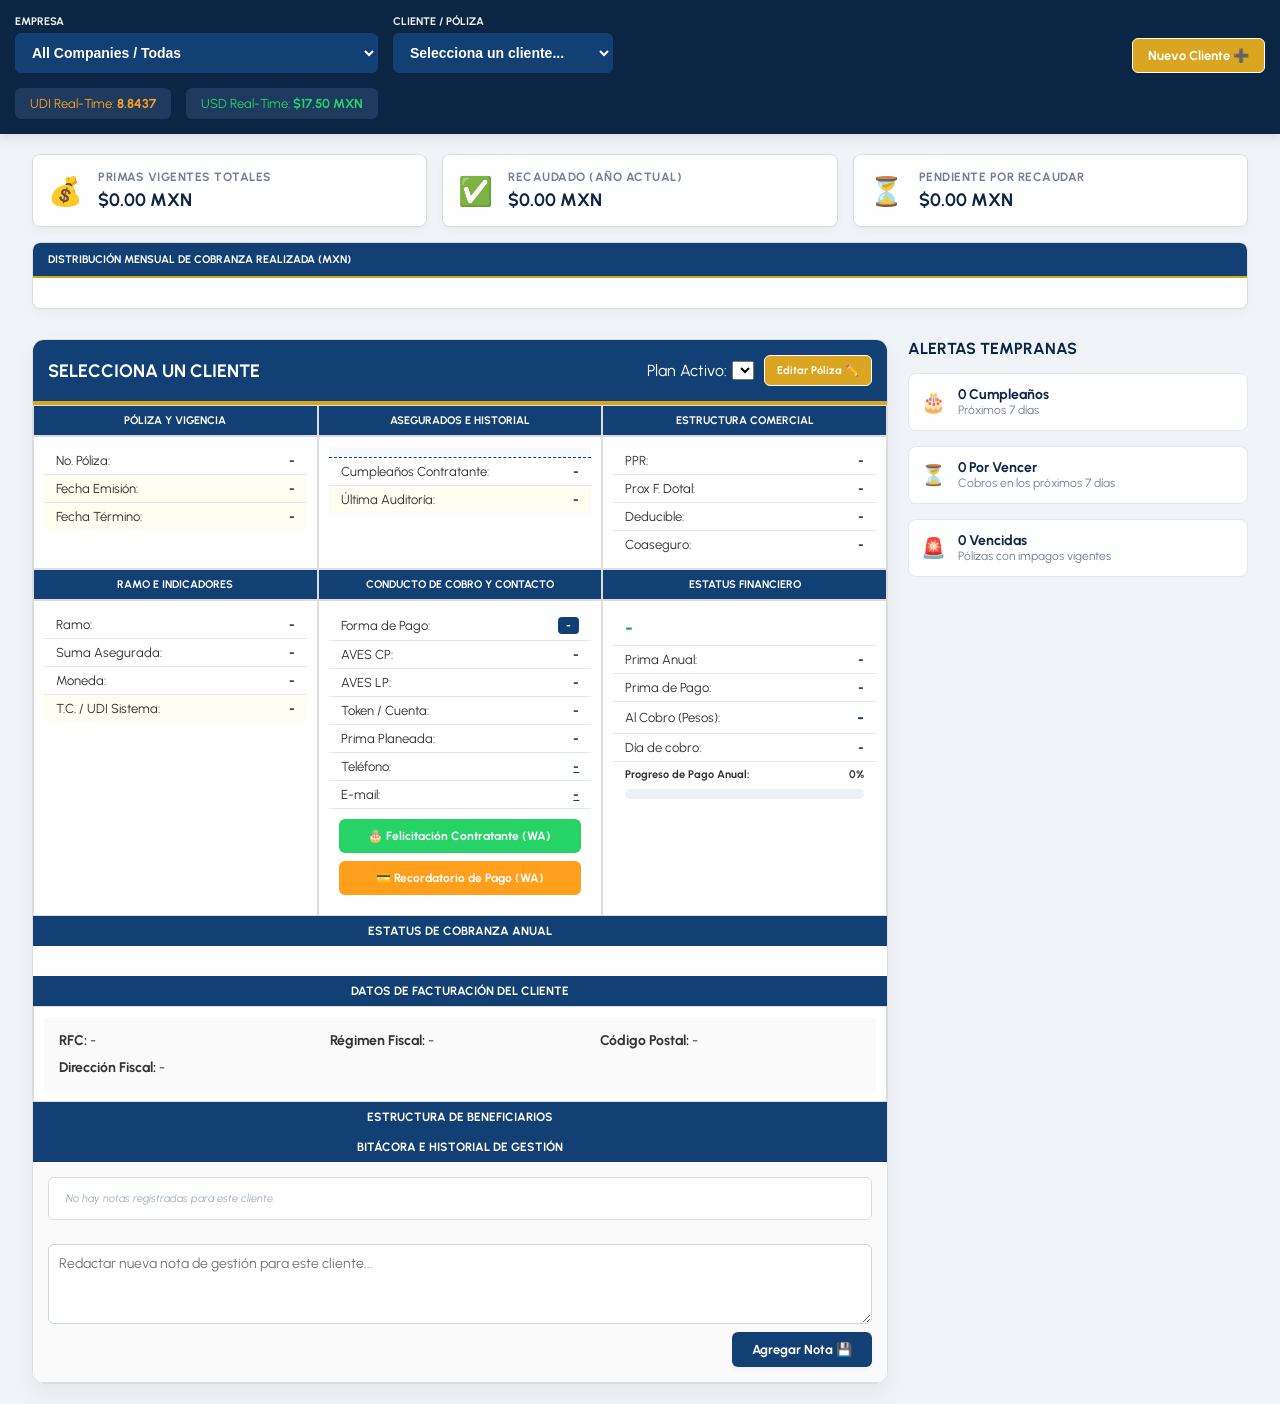
<file: dash-test/index.html>
<!DOCTYPE html>
<html lang="es">
<head>
    <meta charset="UTF-8">
    <meta name="viewport" content="width=device-width, initial-scale=1.0">
    <title>Control de Pólizas Maestras | Conny CRM</title>
    
    <link rel="shortcut icon" href="#">
    <link rel="stylesheet" href="https://fonts.googleapis.com/css2?family=Urbanist:wght@400;700&display=swap">
    <link rel="stylesheet" href="style.css?v=1.5">
</head>
<body>

    <!-- PANTALLA DE CARGA INICIAL (Fase 2) -->
    <div id="loading-overlay">
        <div class="spinner-container">
            <div class="spinner"></div>
            <p>Cargando Conny CRM...</p>
        </div>
    </div>

    <!-- BARRA DE FILTROS SUPERIOR -->
    <div class="filter-bar">
        <div class="filter-group">
            <label>Empresa</label>
            <select id="filtro-empresa" onchange="filtrarClientesPorEmpresa()">
                <option value="ALL">All Companies / Todas</option>
            </select>
        </div>
        <div class="filter-group">
            <label>Cliente / Póliza</label>
            <select id="filtro-cliente" onchange="cargarDatosCliente()">
                <option value="">Selecciona un cliente...</option>
            </select>
        </div>
        <div class="filter-group" style="justify-content: flex-end; align-items: flex-end;">
            <button onclick="abrirModalCliente(true)" class="btn-wa" style="background-color: var(--gold); border: 1px solid var(--white); padding: 9px 15px; font-size: 13px; font-weight: bold; width: auto; margin: 0; cursor: pointer;">Nuevo Cliente ➕</button>
        </div>
        <div class="badges-container">
            <div class="udi-live-badge">
                <span>UDI Real-Time:</span>
                <strong id="udi-val-live">Cargando...</strong>
            </div>
            <div class="usd-live-badge">
                <span>USD Real-Time:</span>
                <strong id="usd-val-live">Cargando...</strong>
            </div>
        </div>
    </div>

    <div class="dashboard-container">
        
        <!-- PANEL DE MÉTRICAS GLOBALES (Fase 2) -->
        <div class="metrics-panel-container" style="grid-column: 1 / -1;">
            <div class="metrics-grid">
                <div class="metric-card-global">
                    <span class="metric-icon">💰</span>
                    <div class="metric-info">
                        <h4>Primas Vigentes Totales</h4>
                        <p id="total-primas-vigentes">$0.00 MXN</p>
                    </div>
                </div>
                <div class="metric-card-global">
                    <span class="metric-icon">✅</span>
                    <div class="metric-info">
                        <h4>Recaudado (Año Actual)</h4>
                        <p id="total-recaudado">$0.00 MXN</p>
                    </div>
                </div>
                <div class="metric-card-global">
                    <span class="metric-icon">⏳</span>
                    <div class="metric-info">
                        <h4>Pendiente por Recaudar</h4>
                        <p id="total-pendiente">$0.00 MXN</p>
                    </div>
                </div>
            </div>
            
            <div class="monthly-income-card">
                <div class="card-header-block" style="padding: 10px 15px; border-bottom: 2px solid var(--gold); border-radius: 6px 6px 0 0;">
                    <h3 style="margin: 0; font-size: 11px; text-transform: uppercase;">Distribución Mensual de Cobranza Realizada (MXN)</h3>
                </div>
                <div class="monthly-grid" id="monthly-income-grid">
                    <!-- Se llena dinámicamente en JS -->
                </div>
            </div>
        </div>
        
        <!-- SIDEBAR DE ALERTAS TEMPRANAS -->
        <div class="alerts-sidebar">
            <h3>Alertas Tempranas</h3>
            
            <div class="alert-card alert-birthday" onclick="conmutarAcordeon('list-cumple-alert')">
                <div class="alert-card-header">
                    <span class="icon">🎂</span>
                    <div>
                        <h4 id="count-cumple">0 Cumpleaños</h4>
                        <p>Próximos 7 días</p>
                    </div>
                </div>
                <div class="alert-names-list" id="list-cumple-alert" onclick="event.stopPropagation()"></div>
            </div>
            
            <div class="alert-card alert-upcoming-payment" onclick="conmutarAcordeon('list-proximos-alert')">
                <div class="alert-card-header">
                    <span class="icon">⏳</span>
                    <div>
                        <h4 id="count-proximos">0 Por Vencer</h4>
                        <p>Cobros en los próximos 7 días</p>
                    </div>
                </div>
                <div class="alert-names-list" id="list-proximos-alert" onclick="event.stopPropagation()"></div>
            </div>

            <div class="alert-card alert-payment" onclick="conmutarAcordeon('list-vencidas-alert')">
                <div class="alert-card-header">
                    <span class="icon">🚨</span>
                    <div>
                        <h4 id="count-vencidas">0 Vencidas</h4>
                        <p>Pólizas con impagos vigentes</p>
                    </div>
                </div>
                <div class="alert-names-list" id="list-vencidas-alert" onclick="event.stopPropagation()"></div>
            </div>
        </div>

        <!-- TARJETA MAESTRA DEL CLIENTE -->
        <div class="main-card">
            <div class="card-header-block">
                <h2 id="lbl-contratante">SELECCIONA UN CLIENTE</h2>
                <div class="plan-selector-box" style="display: flex; align-items: center; gap: 10px; flex-wrap: wrap;">
                    <div style="display: flex; align-items: center; gap: 5px;">
                        <label>Plan Activo:</label>
                        <select id="plan-select" onchange="actualizarPlanEspecifico()"></select>
                    </div>
                    <button id="btn-editar-cliente" onclick="abrirModalCliente(false)" class="btn-wa btn-wa-pago" style="padding: 8px 12px; font-size: 11px; width: auto; background-color: var(--gold); margin: 0; border: 1px solid var(--white); cursor: pointer;">Editar Póliza ✏️</button>
                </div>
            </div>

            <!-- BLOQUE SUPERIOR DE INFORMACIÓN -->
            <div class="table-grid grid-3">
                <div class="grid-column-group">
                    <div class="cell bg-navy font-white">Póliza y Vigencia</div>
                    <div class="cell no-padding">
                        <div class="sub-cell"><span>No. Póliza:</span> <strong id="txt-poliza">-</strong></div>
                        <div class="sub-cell bg-gold-light"><span>Fecha Emisión:</span> <strong id="txt-emision">-</strong></div>
                        <div class="sub-cell bg-gold-light"><span>Fecha Término:</span> <strong id="txt-vencimiento">-</strong></div>
                    </div>
                </div>

                <div class="grid-column-group">
                    <div class="cell bg-navy font-white">Asegurados e Historial</div>
                    <div class="cell no-padding">
                        <div id="wrapper-asegurados" class="list-container-cell"></div>
                        <div class="sub-cell border-top-dash"><span>Cumpleaños Contratante:</span> <strong id="txt-nacimiento">-</strong></div>
                        <!-- NUEVO CAMPO: Ultima Auditoría de este Producto -->
                        <div class="sub-cell bg-gold-light"><span>Última Auditoría:</span> <strong id="txt-auditoria">-</strong></div>
                    </div>
                </div>

                <div class="grid-column-group">
                    <div class="cell bg-navy font-white">Estructura Comercial</div>
                    <div class="cell no-padding">
                        <div class="sub-cell"><span>PPR:</span> <strong id="txt-ppr">-</strong></div>
                        <div class="sub-cell"><span>Prox F. Dotal:</span> <strong id="txt-dotal">-</strong></div>
                        <div class="sub-cell"><span>Deducible:</span> <strong id="txt-deducible">-</strong></div>
                        <div class="sub-cell"><span>Coaseguro:</span> <strong id="txt-coaseguro">-</strong></div>
                    </div>
                </div>
            </div>

            <!-- BLOQUE INTERMEDIO -->
            <div class="table-grid grid-3 separator-gold">
                <div class="grid-column-group">
                    <div class="cell bg-navy font-white">Ramo e Indicadores</div>
                    <div class="cell no-padding">
                        <div class="sub-cell"><span>Ramo:</span> <strong id="txt-ramo">-</strong></div>
                        <div class="sub-cell"><span>Suma Asegurada:</span> <strong id="txt-suma">-</strong></div>
                        <div class="sub-cell"><span>Moneda:</span> <strong id="txt-moneda">-</strong></div>
                        <div class="sub-cell bg-gold-light"><span>T.C. / UDI Sistema:</span> <strong id="txt-tc">-</strong></div>
                    </div>
                </div>
                
                <div class="grid-column-group">
                    <div class="cell bg-navy font-white">Conducto de Cobro y Contacto</div>
                    <div class="cell no-padding">
                        <div class="sub-cell"><span>Forma de Pago:</span> <strong id="txt-forma-pago" class="tag-pago">-</strong></div>
                        <div class="sub-cell"><span>AVES CP:</span> <strong id="txt-aves-cp">-</strong></div>
                        <div class="sub-cell"><span>AVES LP:</span> <strong id="txt-aves-lp">-</strong></div>
                        <div class="sub-cell"><span>Token / Cuenta:</span> <strong id="txt-num-cuenta">-</strong></div>
                        <div class="sub-cell"><span>Prima Planeada:</span> <strong id="txt-prima-planeada">-</strong></div>
                        <div class="sub-cell"><span>Teléfono:</span> <a href="" id="link-tel" class="action-link"><strong>-</strong></a></div>
                        <div class="sub-cell"><span>E-mail:</span> <a href="" id="link-email" class="action-link"><strong>-</strong></a></div>
                        
                        <div class="wa-actions-container">
                            <button onclick="enviarMensajeWA('cumple')" class="btn-wa btn-wa-cumple">🎂 Felicitación Contratante (WA)</button>
                            <button onclick="enviarMensajeWA('pago')" class="btn-wa btn-wa-pago">💳 Recordatorio de Pago (WA)</button>
                        </div>
                    </div>
                </div>

                <div class="grid-column-group">
                    <div class="cell bg-navy font-white">Estatus Financiero</div>
                    <div class="cell no-padding">
                        <div class="sub-cell text-center font-bold font-green" id="txt-estatus">-</div>
                        <div class="sub-cell"><span>Prima Anual:</span> <strong id="txt-prima-anual">-</strong></div>
                        <div class="sub-cell"><span>Prima de Pago:</span> <strong id="txt-prima-pago">-</strong></div>
                        <div class="sub-cell"><span>Al Cobro (Pesos):</span> <strong id="txt-cobro-pesos" style="font-size:16px; color:#134074;">-</strong></div>
                        <div class="sub-cell"><span>Día de cobro:</span> <strong id="txt-dia-cobro">-</strong></div>
                        <div class="sub-cell" style="flex-direction: column; align-items: stretch; gap: 5px;">
                            <div style="display: flex; justify-content: space-between; font-size: 11px; font-weight: bold; width: 100%;">
                                <span>Progreso de Pago Anual:</span>
                                <span id="txt-progreso-pct">0%</span>
                            </div>
                            <div class="progress-bar-container">
                                <div id="bar-progreso-pago" class="progress-bar-fill" style="width: 0%;"></div>
                            </div>
                        </div>
                    </div>
                </div>
            </div>

            <div class="bg-navy font-white panel-title">Estatus de Cobranza Anual</div>
            <div class="cobranza-timeline" id="timeline-cobranza"></div>

            <div class="bg-navy font-white panel-title">Datos de Facturación del Cliente</div>
            <div class="table-grid grid-1">
                <div class="cell no-padding">
                    <div class="facturacion-wrapper">
                        <div><strong>RFC:</strong> <span id="txt-rfc">-</span></div>
                        <div><strong>Régimen Fiscal:</strong> <span id="txt-regimen">-</span></div>
                        <div><strong>Código Postal:</strong> <span id="txt-cp-postal">-</span></div>
                        <div class="full-width-fact"><strong>Dirección Fiscal:</strong> <span id="txt-direccion">-</span></div>
                    </div>
                </div>
            </div>

            <div class="bg-navy font-white panel-title">Estructura de Beneficiarios</div>
            <div class="table-grid grid-4" id="grid-beneficiarios"></div>

            <!-- NUEVA SECCIÓN GLOBAL: BITÁCORA DE OBSERVACIONES INTERACTIVAS -->
            <div class="bg-navy font-white panel-title">Bitácora e Historial de Gestión</div>
            <div class="notes-panel-container">
                <div id="history-log-container" class="history-log-container">
                    <div class="alert-empty-msg">No hay notas registradas para este cliente.</div>
                </div>
                <div class="new-note-container" style="display: flex; flex-direction: column; gap: 8px; width: 100%;">
                    <textarea id="txa-nueva-nota" placeholder="Redactar nueva nota de gestión para este cliente..." style="width: 100%; height: 80px; padding: 10px; font-family: 'Urbanist', sans-serif; font-size: 14px; border: 1px solid #cbd5e0; border-radius: 6px; resize: vertical; outline: none; box-sizing: border-box;"></textarea>
                    <button id="btn-guardar-nota" onclick="guardarNuevaNotaHistorial()" style="align-self: flex-end; background-color: var(--navy-light); color: var(--white); border: none; padding: 10px 20px; font-family: 'Urbanist', sans-serif; font-weight: bold; font-size: 13px; border-radius: 6px; cursor: pointer; box-shadow: 0 2px 5px rgba(0,0,0,0.05); transition: background-color 0.2s, transform 0.1s;">Agregar Nota 💾</button>
                </div>
            </div>
        </div>

    </div>

    <!-- MODAL DE FORMULARIO DE CLIENTE (CREACIÓN / EDICIÓN) -->
    <div id="client-modal" class="modal-overlay hidden">
        <div class="modal-content">
            <div class="modal-header">
                <h3 id="modal-title">Agregar / Editar Cliente</h3>
                <span class="close-btn" onclick="cerrarModalCliente()">&times;</span>
            </div>
            <form id="client-form" onsubmit="guardarFormularioCliente(event)">
                <input type="hidden" id="form-action" value="create"> <!-- 'create' o 'edit' -->
                <input type="hidden" id="form-id" value="">
                
                <div class="form-grid">
                    <!-- Datos Básicos -->
                    <div class="form-section-title">Datos Generales</div>
                    <div class="form-group-modal">
                        <label for="form-contratante">Contratante *</label>
                        <input type="text" id="form-contratante" required>
                    </div>
                    <div class="form-group-modal">
                        <label for="form-empresa">Empresa *</label>
                        <input type="text" id="form-empresa" required placeholder="Seguros Monterrey, etc.">
                    </div>
                    <div class="form-group-modal">
                        <label for="form-poliza">No. Póliza *</label>
                        <input type="text" id="form-poliza" required>
                    </div>
                    <div class="form-group-modal">
                        <label for="form-ramo">Ramo *</label>
                        <input type="text" id="form-ramo" required placeholder="Vida, Gastos Médicos, etc.">
                    </div>
                    <div class="form-group-modal">
                        <label for="form-plan">Plan *</label>
                        <input type="text" id="form-plan" required>
                    </div>
                    <div class="form-group-modal">
                        <label for="form-estatus">Estatus *</label>
                        <select id="form-estatus" required>
                            <option value="Vigente">Vigente</option>
                            <option value="Vencido">Vencido</option>
                            <option value="Cancelado">Cancelado</option>
                        </select>
                    </div>

                    <!-- Datos Financieros -->
                    <div class="form-section-title">Datos Financieros y Vigencia</div>
                    <div class="form-group-modal">
                        <label for="form-suma-asegurada">Suma Asegurada *</label>
                        <input type="number" step="0.01" id="form-suma-asegurada" required>
                    </div>
                    <div class="form-group-modal">
                        <label for="form-moneda">Moneda *</label>
                        <select id="form-moneda" required>
                            <option value="MXN">MXN</option>
                            <option value="USD">USD</option>
                            <option value="UDI">UDI</option>
                        </select>
                    </div>
                    <div class="form-group-modal">
                        <label for="form-tc">Tipo de Cambio Fijo</label>
                        <input type="number" step="0.0001" id="form-tc" placeholder="1.0000">
                    </div>
                    <div class="form-group-modal">
                        <label for="form-forma-pago">Forma de Pago *</label>
                        <select id="form-forma-pago" required>
                            <option value="Anual">Anual</option>
                            <option value="Semestral">Semestral</option>
                            <option value="Trimestral">Trimestral</option>
                            <option value="Mensual">Mensual</option>
                        </select>
                    </div>
                    <div class="form-group-modal">
                        <label for="form-prima-anual">Prima Anual *</label>
                        <input type="number" step="0.01" id="form-prima-anual" required>
                    </div>
                    <div class="form-group-modal">
                        <label for="form-prima-pago">Prima por Periodo *</label>
                        <input type="number" step="0.01" id="form-prima-pago" required>
                    </div>
                    <div class="form-group-modal">
                        <label for="form-cobro-pesos">Monto al Cobro (Pesos) *</label>
                        <input type="text" id="form-cobro-pesos" required placeholder="$0.00">
                    </div>
                    <div class="form-group-modal">
                        <label for="form-dia-cobro">Día del Mes para Cobro (1-31)</label>
                        <input type="number" min="1" max="31" id="form-dia-cobro">
                    </div>
                    <div class="form-group-modal">
                        <label for="form-emision">Fecha Emisión (DD/MM/YYYY)</label>
                        <input type="text" id="form-emision" placeholder="e.g. 15/06/2026">
                    </div>
                    <div class="form-group-modal">
                        <label for="form-vencimiento">Fecha Vencimiento (DD/MM/YYYY)</label>
                        <input type="text" id="form-vencimiento">
                    </div>
                    <div class="form-group-modal">
                        <label for="form-nacimiento">Nacimiento Contratante (DD/MM/YYYY)</label>
                        <input type="text" id="form-nacimiento">
                    </div>
                    <div class="form-group-modal">
                        <label for="form-auditoria">Última Auditoría (DD/MM/YYYY)</label>
                        <input type="text" id="form-auditoria">
                    </div>

                    <!-- Estructura Comercial -->
                    <div class="form-section-title">Estructura Comercial y Cobertura</div>
                    <div class="form-group-modal">
                        <label for="form-ppr">¿Es PPR? (SI/NO)</label>
                        <select id="form-ppr">
                            <option value="NO">NO</option>
                            <option value="SI">SI</option>
                        </select>
                    </div>
                    <div class="form-group-modal">
                        <label for="form-prox-dotal">Próximo Dotal</label>
                        <input type="text" id="form-prox-dotal" placeholder="N/A o fecha">
                    </div>
                    <div class="form-group-modal">
                        <label for="form-deducible">Deducible</label>
                        <input type="text" id="form-deducible">
                    </div>
                    <div class="form-group-modal">
                        <label for="form-coaseguro">Coaseguro</label>
                        <input type="text" id="form-coaseguro">
                    </div>
                    <div class="form-group-modal">
                        <label for="form-aves-cp">AVES CP</label>
                        <input type="text" id="form-aves-cp" placeholder="N/A">
                    </div>
                    <div class="form-group-modal">
                        <label for="form-aves-lp">AVES LP</label>
                        <input type="text" id="form-aves-lp" placeholder="N/A">
                    </div>
                    <div class="form-group-modal">
                        <label for="form-num-cuenta">Token / Cuenta</label>
                        <input type="text" id="form-num-cuenta">
                    </div>
                    <div class="form-group-modal">
                        <label for="form-prima-planeada">Prima Planeada</label>
                        <select id="form-prima-planeada">
                            <option value="NO">NO</option>
                            <option value="SI">SI</option>
                        </select>
                    </div>

                    <!-- Contacto y Facturación -->
                    <div class="form-section-title">Contacto y Facturación</div>
                    <div class="form-group-modal">
                        <label for="form-telefono">Teléfono (10 dígitos) *</label>
                        <input type="text" id="form-telefono" required>
                    </div>
                    <div class="form-group-modal">
                        <label for="form-email">E-mail *</label>
                        <input type="email" id="form-email" required>
                    </div>
                    <div class="form-group-modal">
                        <label for="form-rfc">RFC</label>
                        <input type="text" id="form-rfc">
                    </div>
                    <div class="form-group-modal">
                        <label for="form-regimen">Régimen Fiscal</label>
                        <input type="text" id="form-regimen" placeholder="e.g. 612">
                    </div>
                    <div class="form-group-modal">
                        <label for="form-cp-postal">Código Postal</label>
                        <input type="text" id="form-cp-postal">
                    </div>
                    <div class="form-group-modal form-full-width">
                        <label for="form-direccion">Dirección Fiscal</label>
                        <input type="text" id="form-direccion">
                    </div>

                    <!-- Asegurados y Cobranza -->
                    <div class="form-section-title">Asegurados, Cobranza y Beneficiarios</div>
                    <div class="form-group-modal form-full-width">
                        <label for="form-asegurados">Asegurados (Separados por comas) *</label>
                        <input type="text" id="form-asegurados" required placeholder="Juan Pérez, María Pérez">
                    </div>
                    <div class="form-group-modal form-full-width">
                        <label for="form-cobranza">Cobranza Anual (12 valores separados por comas, ej: P,P,P,-,-,-...)</label>
                        <input type="text" id="form-cobranza" placeholder="P,P,-,-,-,-,-,-,-,-,-,-" value="P,-,-,-,-,-,-,-,-,-,-,-">
                    </div>

                    <!-- Beneficiario 1 -->
                    <div class="form-group-modal">
                        <label for="form-b1-nombre">Beneficiario 1: Nombre</label>
                        <input type="text" id="form-b1-nombre">
                    </div>
                    <div class="form-group-modal">
                        <label for="form-b1-motivo">B1: Parentesco/Motivo</label>
                        <input type="text" id="form-b1-motivo">
                    </div>
                    <div class="form-group-modal">
                        <label for="form-b1-pct">B1: Porcentaje (e.g. 100%)</label>
                        <input type="text" id="form-b1-pct">
                    </div>
                    <div class="form-group-modal">
                        <label for="form-b1-nac">B1: Fecha Nac. (DD/MM/YYYY)</label>
                        <input type="text" id="form-b1-nac">
                    </div>

                    <!-- Beneficiario 2 -->
                    <div class="form-group-modal">
                        <label for="form-b2-nombre">Beneficiario 2: Nombre</label>
                        <input type="text" id="form-b2-nombre">
                    </div>
                    <div class="form-group-modal">
                        <label for="form-b2-motivo">B2: Parentesco/Motivo</label>
                        <input type="text" id="form-b2-motivo">
                    </div>
                    <div class="form-group-modal">
                        <label for="form-b2-pct">B2: Porcentaje</label>
                        <input type="text" id="form-b2-pct">
                    </div>
                    <div class="form-group-modal">
                        <label for="form-b2-nac">B2: Fecha Nac.</label>
                        <input type="text" id="form-b2-nac">
                    </div>
                </div>

                <div class="form-actions">
                    <button type="button" class="btn-cancel" onclick="cerrarModalCliente()">Cancelar</button>
                    <button type="submit" id="btn-submit-form" class="btn-save">Guardar Cliente 💾</button>
                </div>
            </form>
        </div>
    </div>

    <script src="script.js?v=2.4"></script>
</body>
</html>
</file>
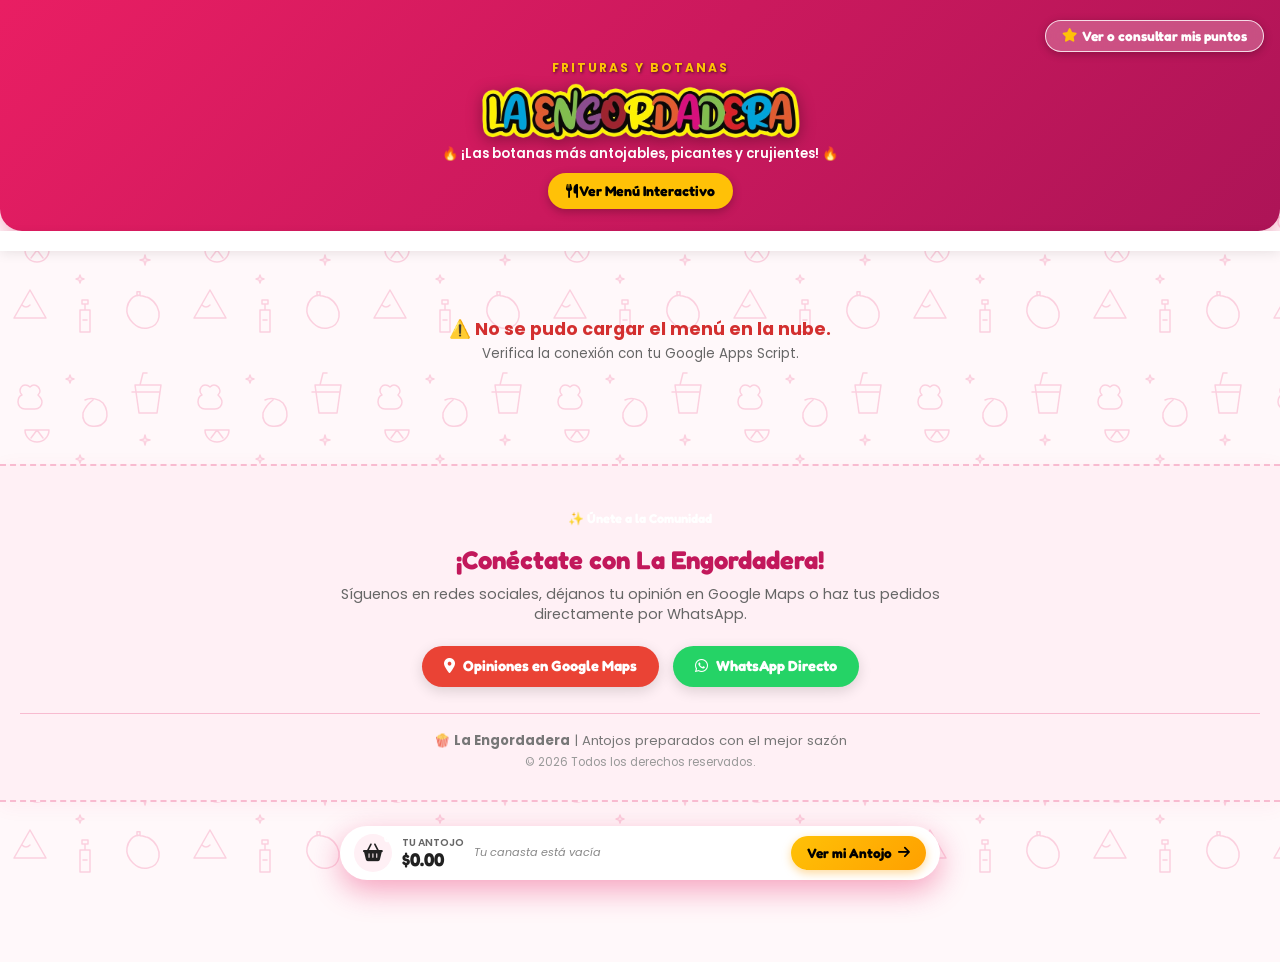
<file: menu_digital/index.html>
<!DOCTYPE html>
<html lang="es">
<head>
    <meta charset="UTF-8">
    <meta name="viewport" content="width=device-width, initial-scale=1.0">
    <title>La Engordadera | Frituras y Botanas</title>
    
    <link rel="stylesheet" href="https://cdnjs.cloudflare.com/ajax/libs/font-awesome/6.4.0/css/all.min.css">
    <link rel="preconnect" href="https://fonts.googleapis.com">
    <link rel="preconnect" href="https://fonts.gstatic.com" crossorigin>
    <link href="https://fonts.googleapis.com/css2?family=Fredoka:wght@400;600;700&family=Poppins:wght@400;600;700&display=swap" rel="stylesheet">
    
    <link rel="stylesheet" href="styles.css?v=100">
</head>
<body>

    <!-- HERO -->
    <header class="hero">
        <div class="hero-overlay"></div>
        
        <div class="header-top-actions">
            <button class="btn-social-drawer-trigger mobile-only" onclick="abrirModalRedesMovil()" title="Nuestras Redes y Opiniones">
                <i class="fa-solid fa-share-nodes"></i>
            </button>

            <button class="btn-loyalty-corner" onclick="abrirModalConsultaLealtad()" title="Ver o consultar mis puntos">
                <i class="fa-solid fa-star"></i> <span>Ver o consultar mis puntos</span>
            </button>
        </div>

        <div class="container hero-content">
            <div class="logo-container">
                <span class="sub-logo">FRITURAS Y BOTANAS</span>
                <img src="images/logo.png" alt="Frituras y Botanas La Engordadera" class="hero-logo-img">
            </div>
            <p class="hero-tagline">🔥 ¡Las botanas más antojables, picantes y crujientes! 🔥</p>
            
            <div style="display: flex; justify-content: center;">
                <a href="#menu-nav" class="btn-primary glow-btn">
                    <i class="fa-solid fa-utensils"></i> Ver Menú Interactivo
                </a>
            </div>

            <!-- CARRUSEL DE PROMOS -->
            <div class="promo-gallery-container" id="heroBannerContainer" style="display: none;">
                <div class="promo-slider-viewport" id="promoSliderViewport">
                    <div class="promo-slider-wrapper" id="bannerSliderTrack"></div>
                    
                    <button class="slider-arrow prev" onclick="moverBannerManual(-1)" aria-label="Anterior">&#10094;</button>
                    <button class="slider-arrow next" onclick="moverBannerManual(1)" aria-label="Siguiente">&#10095;</button>
                </div>
                
                <div class="promo-dots" id="promoDotsContainer"></div>
            </div>
        </div>
    </header>

    <!-- NAVEGACIÓN DINÁMICA -->
    <nav class="sticky-nav" id="menu-nav">
        <div class="nav-scroll-wrapper" id="nav-categories-container"></div>
    </nav>

    <!-- CONTENIDO DINÁMICO -->
    <main class="container main-content" id="menu-sections-container">
        <div class="loading-state">
            <div class="spinner"></div>
            <p>Cargando el menú más antojable...</p>
        </div>
    </main>

    <!-- FOOTER ANCHO COMPLETO PARA PC -->
    <footer class="footer-community desktop-only">
        <div class="community-fullwidth-card">
            <div class="community-header">
                <span class="community-badge">✨ Únete a la Comunidad</span>
                <h3>¡Conéctate con La Engordadera!</h3>
                <p>Síguenos en redes sociales, déjanos tu opinión en Google Maps o haz tus pedidos directamente por WhatsApp.</p>
            </div>

            <div class="community-social-pills" id="footerSocialIconsDesktop"></div>

            <div class="community-bottom">
                <span>🍿 <strong>La Engordadera</strong> | Antojos preparados con el mejor sazón</span>
                <p class="copyright">© 2026 Todos los derechos reservados.</p>
            </div>
        </div>
    </footer>

    <!-- BARRA FLOTANTE HÍBRIDA PÍLDORA -->
    <div class="cart-pill-bar" id="cartBar" onclick="iniciarFlujoCheckout()">
        <div class="cart-pill-left">
            <div class="cart-badge-circle">
                <i class="fa-solid fa-basket-shopping"></i>
                <span id="cartCountBadge">0</span>
            </div>
            <div class="cart-price-column">
                <small>Tu Antojo</small>
                <strong id="cartTotalDisplay">$0.00</strong>
            </div>
            <div class="cart-mini-chips" id="cartMiniChipsContainer"></div>
        </div>

        <button class="btn-pill-checkout" type="button">
            <span>Ver mi Antojo</span>
            <i class="fa-solid fa-arrow-right"></i>
        </button>
    </div>

    <!-- MODAL FLOTANTE DE REDES (MÓVIL) -->
    <div class="modal-overlay" id="socialModalOverlay">
        <div class="modal-card" style="max-width: 400px; text-align: center;">
            <button class="modal-close" onclick="cerrarModalRedesMovil()">&times;</button>
            <div style="font-size: 2.2rem; margin-bottom: 4px;">🍿</div>
            <h3 style="font-family: var(--font-heading); color: var(--primary-pink); font-size: 1.25rem;">La Engordadera</h3>
            <p style="font-size: 0.8rem; color: var(--text-muted); margin-bottom: 16px;">Conéctate, síguenos o califica tu experiencia:</p>
            
            <div class="social-modal-links-grid" id="footerSocialIconsMobile"></div>

            <button type="button" class="btn-secondary w-100" onclick="cerrarModalRedesMovil()" style="margin-top: 14px;">
                Cerrar
            </button>
        </div>
    </div>

    <!-- 1. MODAL DE PERSONALIZACIÓN -->
    <div class="modal-overlay" id="productModal">
        <div class="modal-card">
            <button class="modal-close" onclick="cerrarModal()">&times;</button>
            <div class="modal-header">
                <h3 id="modalProductTitle">Nombre Producto</h3>
                <span class="modal-price" id="modalProductPrice">$0.00</span>
            </div>
            <p class="modal-desc" id="modalProductDesc">Descripción del producto</p>

            <form id="modalForm" onsubmit="event.preventDefault(); confirmarAgregarAlCarrito();">
                <div id="modalAmountGroup" class="modal-group" style="display: none;">
                    <label class="modal-group-title">💵 ¿De cuánto quieres tu botana?</label>
                    <div class="amount-pills-grid" id="modalAmountPills"></div>
                    <div class="amount-input-wrapper" id="modalCustomWrapper">
                        <span>$</span>
                        <input type="number" id="modalCustomAmount" class="input-amount" placeholder="0.00">
                    </div>
                    <small id="modalMinAmountMsg" class="min-amount-hint"></small>
                </div>

                <div id="modalBaseGroup" class="modal-group" style="display: none;">
                    <label class="modal-group-title" id="modalBaseTitle">Selecciona tu Base</label>
                    <div class="options-grid" id="modalBaseOptions"></div>
                </div>

                <div id="modalIngredientsGroup" class="modal-group" style="display: none;">
                    <div class="group-title-flex">
                        <label class="modal-group-title" id="modalIngredientsTitle">¿Qué ingredientes le ponemos?</label>
                        <span class="limit-badge" id="modalIngredientsLimitBadge" style="display: none;"></span>
                    </div>
                    <div class="options-grid" id="modalIngredientsOptions"></div>
                </div>

                <div id="modalExtrasGroup" class="modal-group" style="display: none;">
                    <div class="group-title-flex">
                        <label class="modal-group-title" id="modalExtrasTitle">🧀 Extras / Toppings Adicionales</label>
                    </div>
                    <div class="options-grid" id="modalExtrasOptions"></div>
                </div>

                <div id="modalSaucesGroup" class="modal-group" style="display: none;">
                    <label class="modal-group-title" id="modalSaucesTitle">Selecciona tu Salsa</label>
                    <div class="options-grid" id="modalSaucesOptions"></div>
                </div>

                <div class="modal-actions">
                    <button type="submit" class="btn-confirm-add" id="btnConfirmProduct">
                        <i class="fa-solid fa-cart-plus"></i> Agregar al Pedido (<span id="modalBtnLivePrice">$0.00</span>)
                    </button>
                </div>
            </form>
        </div>
    </div>

    <!-- 2. MODAL DE UPSELLING -->
    <div class="modal-overlay" id="upsellModal">
        <div class="modal-card" style="max-width: 440px; text-align: center;">
            <button class="modal-close" onclick="cerrarUpsellYAbrirCheckout()">&times;</button>
            <div style="font-size: 2.2rem; margin-bottom: 6px;">🥤🍰</div>
            <h3 style="font-family: var(--font-heading); color: #222; font-size: 1.2rem;">¿Se te antoja algo más?</h3>
            <p style="font-size: 0.8rem; color: var(--text-muted); margin-bottom: 14px;">Completa tu antojo con una bebida fría o un postre dulce:</p>
            <div class="upsell-items-list" id="upsellItemsList"></div>
            <div class="modal-actions" style="display: flex; gap: 8px;">
                <button class="btn-secondary w-100" onclick="cerrarUpsellYAbrirCheckout()">Continuar con mi orden</button>
            </div>
        </div>
    </div>

    <!-- 3. MODAL DE CONSULTA DE PUNTOS -->
    <div class="modal-overlay" id="loyaltyQueryModal">
        <div class="modal-card ticket-card" style="max-width: 420px;">
            <button class="modal-close" onclick="cerrarModalConsultaLealtad()">&times;</button>
            <div class="ticket-header">
                <span class="ticket-badge" style="background:#FEF08A; color:#854D0E;">⭐ CONSULTA DE RECOMPENSAS</span>
                <h4>Mis Puntos de Fidelidad</h4>
                <p>Ingresa tu número celular registrado para ver tu avance:</p>
            </div>
            
            <div style="margin: 15px 0;">
                <div style="display: flex; gap: 6px;">
                    <input type="tel" id="queryPhoneInput" placeholder="Ej. 4421234567" class="checkout-input" maxlength="10">
                    <button class="btn-confirm-add" style="width: auto; padding: 0 16px; margin: 0;" onclick="consultarSellosEnSheets()">
                        <i class="fa-solid fa-search"></i>
                    </button>
                </div>
            </div>

            <div id="loyaltyQueryResult" style="display: none;">
                <div class="loyalty-grid" id="queryStampsContainer"></div>
                <div class="loyalty-progress-box">
                    <div class="progress-bar-bg">
                        <div class="progress-bar-fill" id="queryProgressBar"></div>
                    </div>
                    <small id="queryProgressText">0 de 100 puntos</small>
                </div>
            </div>

            <button class="btn-secondary w-100" onclick="cerrarModalConsultaLealtad()" style="margin-top: 15px;">
                Cerrar
            </button>
        </div>
    </div>

    <!-- 4. MODAL DE CHECKOUT -->
    <div class="modal-overlay" id="checkoutModal">
        <div class="modal-card">
            <button class="modal-close" onclick="cerrarModalCheckout()">&times;</button>
            <div class="modal-header">
                <h3>Resumen de tu Pedido</h3>
                <span class="modal-price" id="checkoutTotalPrice">$0.00</span>
            </div>
            <p class="modal-desc">Revisa tus botanas y elige cómo deseas recibir tu orden.</p>

            <div class="checkout-items-list" id="checkoutItemsList"></div>
            <div class="loyalty-checkout-box" id="loyaltyCheckoutBox"></div>

            <form id="checkoutForm" onsubmit="event.preventDefault(); procesarGeneracionTurno();">
                <div class="modal-group">
                    <label class="modal-group-title">📍 ¿Dónde consumirás?</label>
                    <div class="order-type-selector">
                        <label class="type-card active" id="typeStoreLabel">
                            <input type="radio" name="orderType" value="tienda" checked onchange="cambiarTipoPedido('tienda')">
                            <i class="fa-solid fa-store"></i>
                            <div>
                                <strong>En Tienda</strong>
                                <small>Pagas al recibir en mostrador</small>
                            </div>
                        </label>
                        <label class="type-card" id="typePickupLabel">
                            <input type="radio" name="orderType" value="recoger" onchange="cambiarTipoPedido('recoger')">
                            <i class="fa-solid fa-bag-shopping"></i>
                            <div>
                                <strong>Para Recoger</strong>
                                <small>Requiere pago previo</small>
                            </div>
                        </label>
                    </div>
                </div>

                <div class="modal-group">
                    <label class="modal-group-title">👤 ¿A qué nombre sale tu pedido?</label>
                    <input type="text" id="clientNameInput" required placeholder="Escribe tu nombre o apodo..." class="checkout-input">
                </div>

                <div class="modal-group" id="phoneInputGroup">
                    <label class="modal-group-title" id="phoneLabelTitle">📱 Celular / WhatsApp (10 dígitos):</label>
                    <input type="tel" id="clientPhoneInput" placeholder="Ej. 4421234567" class="checkout-input" maxlength="10">
                    <small id="loyaltyPhoneHint" style="font-size: 0.72rem; color: #666; display: block; margin-top: 4px;"></small>
                </div>

                <div class="modal-actions">
                    <button type="submit" class="btn-confirm-add btn-generate-ticket" id="btnSubmitOrder">
                        <i class="fa-solid fa-ticket"></i> Confirmar y Generar Turno
                    </button>
                </div>
            </form>
        </div>
    </div>

    <!-- 5. MODAL DE BOLETO DIGITAL -->
    <div class="modal-overlay" id="ticketModal">
        <div class="modal-card ticket-card">
            <button class="modal-close" id="btnTicketModalClose" onclick="cerrarTicketModal()">&times;</button>
            
            <div class="ticket-header">
                <span class="ticket-badge" id="ticketBadgeType">🏪 EN TIENDA</span>
                <p>¡Pedido registrado con éxito!</p>
                <div class="ticket-number" id="ticketNumberDisplay">#T-01</div>
                <h4 id="ticketClientName">Cliente: Juan</h4>
            </div>

            <div class="ticket-body">
                <div id="ticketLoyaltyBanner" style="display: none; margin-top: 10px;"></div>

                <div class="ticket-status-box" id="ticketStatusBox">
                    <i class="fa-solid fa-clock"></i>
                    <div>
                        <strong id="ticketStatusTitle">En Cola de Espera</strong>
                        <p id="ticketStatusDesc">Tu pedido pasará a preparación en breve.</p>
                    </div>
                </div>

                <div class="ticket-payment-alert" id="ticketPaymentAlert"></div>

                <div class="online-payment-card" id="onlinePaymentContainer" style="display: none;">
                    
                    <div class="giant-total-box">
                        <small>TOTAL EXACTO A PAGAR:</small>
                        <div class="giant-amount" id="ticketGiantAmountDisplay">$0.00</div>
                        <button type="button" class="btn-copy-amount" onclick="copiarMontoExacto()">
                            <i class="fa-solid fa-copy"></i> Copiar Monto Exacto
                        </button>
                    </div>

                    <span class="step-badge">Opción 1: Pago en línea dinámico</span>
                    
                    <a href="#" target="_blank" class="btn-mp-pay" id="btnMercadoPagoLink">
                        <i class="fa-solid fa-bolt"></i> Pagar con Mercado Pago (<span id="ticketMpTotal">$0.00</span>)
                    </a>
                    <small id="mpLoadingHint" style="display: none; color: #0284C7; font-size: 0.72rem; margin-bottom: 8px;">⏳ Generando enlace dinámico seguro...</small>

                    <span class="step-badge" style="margin-top: 10px;">Opción 2: Transferencia SPEI</span>

                    <div class="bank-transfer-box">
                        <div class="bank-transfer-header">
                            <span>Datos de Transferencia:</span>
                        </div>
                        
                        <div class="clabe-row" style="margin-bottom: 8px;">
                            <div>
                                <small>Banco / Titular:</small>
                                <strong id="bankTitularText" style="font-size: 0.78rem;">Mercado Pago / La Engordadera</strong>
                            </div>
                        </div>

                        <div class="clabe-row">
                            <div>
                                <small>CLABE Interbancaria:</small>
                                <strong id="clabeNumberText">123456789012345678</strong>
                            </div>
                            <button type="button" class="btn-copy-clabe" onclick="copiarClabeAlPortapapeles()" id="btnCopyClabe">
                                <i class="fa-solid fa-copy"></i> Copiar CLABE
                            </button>
                        </div>

                        <div class="clabe-row" style="margin-top: 8px; border-top: 1px dashed #E2E8F0; padding-top: 6px;">
                            <div>
                                <small>Concepto obligatorio:</small>
                                <strong id="transferConceptoTurno" style="color: var(--primary-pink); font-size: 0.95rem;">#R-01</strong>
                            </div>
                            <button type="button" class="btn-copy-clabe" onclick="copiarConceptoTurno()" id="btnCopyConcept">
                                <i class="fa-solid fa-copy"></i> Copiar Turno
                            </button>
                        </div>
                    </div>
                    
                    <span class="step-badge" style="margin-top: 14px; color: #166534;">Paso Final: Envía tu comprobante</span>
                </div>

                <small id="kioskCountdown" style="display: block; color: #888; margin-bottom: 10px; font-weight: 600;"></small>

                <div class="ticket-actions">
                    <button class="btn-whatsapp w-100" id="btnTicketWhatsApp" onclick="enviarComprobanteWhatsApp()">
                        <i class="fa-brands fa-whatsapp"></i> <span id="btnWaText">Enviar Pedido y Comprobante por WhatsApp</span>
                    </button>
                    <button class="btn-secondary w-100" id="btnFinishOrder" onclick="cerrarTicketModal()">
                        <i class="fa-solid fa-check"></i> <span id="btnFinishText">Terminar y Hacer Nuevo Pedido</span>
                    </button>
                </div>
            </div>
        </div>
    </div>

    <script src="script.js?v=100"></script>
</body>
</html>
</file>
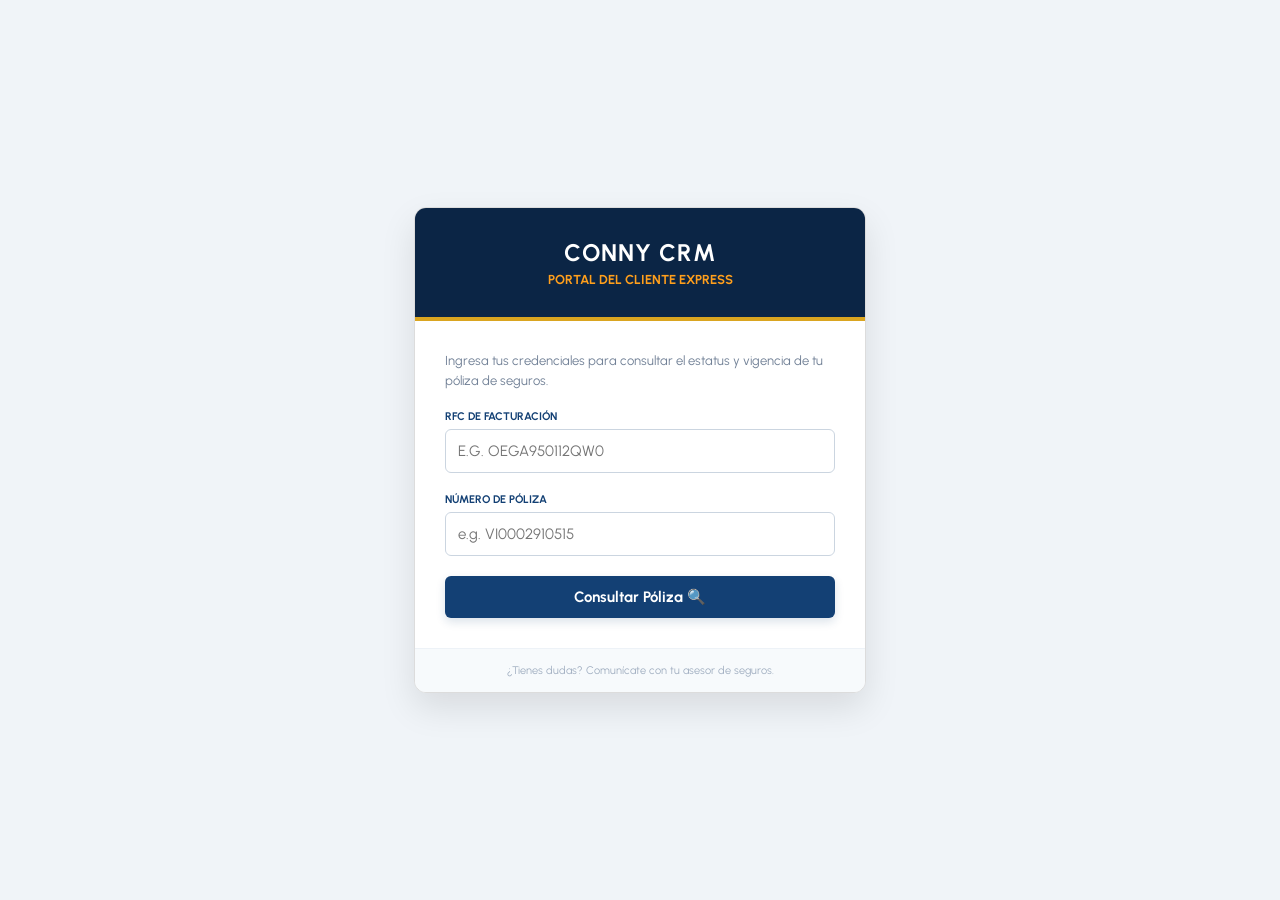
<file: dash-test/portal.html>
<!DOCTYPE html>
<html lang="es">
<head>
    <meta charset="UTF-8">
    <meta name="viewport" content="width=device-width, initial-scale=1.0">
    <title>Portal del Cliente Express | Conny CRM</title>
    
    <link rel="shortcut icon" href="#">
    <link rel="stylesheet" href="https://fonts.googleapis.com/css2?family=Urbanist:wght@400;700&display=swap">
    <link rel="stylesheet" href="portal.css?v=1.0">
</head>
<body>

    <!-- OVERLAY DE CARGA -->
    <div id="loading-overlay" class="hidden">
        <div class="spinner-container">
            <div class="spinner"></div>
            <p>Buscando póliza...</p>
        </div>
    </div>

    <div class="portal-wrapper">
        <!-- PANTALLA DE ACCESO (LOGIN) -->
        <div class="login-card" id="login-screen">
            <div class="login-header">
                <h2>Conny CRM</h2>
                <p>Portal del Cliente Express</p>
            </div>
            <div class="login-body">
                <p class="login-instructions">Ingresa tus credenciales para consultar el estatus y vigencia de tu póliza de seguros.</p>
                
                <div id="login-error" class="login-error-msg hidden">
                    ❌ No se encontró ninguna póliza activa con los datos ingresados. Por favor, verifica el RFC y Número de Póliza.
                </div>

                <form onsubmit="autenticarCliente(event)">
                    <div class="form-group">
                        <label for="rfc-input">RFC de Facturación</label>
                        <input type="text" id="rfc-input" required placeholder="e.g. OEGA950112QW0" style="text-transform: uppercase;">
                    </div>
                    <div class="form-group">
                        <label for="poliza-input">Número de Póliza</label>
                        <input type="text" id="poliza-input" required placeholder="e.g. VI0002910515">
                    </div>
                    <button type="submit" class="btn-login">Consultar Póliza 🔍</button>
                </form>
            </div>
            <div class="login-footer">
                <p>¿Tienes dudas? Comunícate con tu asesor de seguros.</p>
            </div>
        </div>

        <!-- DASHBOARD DEL CLIENTE (VISTA DETALLE) -->
        <div class="client-dashboard hidden" id="dashboard-screen">
            <div class="dashboard-header">
                <div>
                    <span class="portal-badge">CLIENTE AUTENTICADO</span>
                    <h2 id="lbl-contratante">CLIENTE</h2>
                    <p id="lbl-plan">Plan Especial</p>
                </div>
                <button onclick="salirPortal()" class="btn-logout">Salir 🚪</button>
            </div>

            <div class="dashboard-content">
                <!-- GRID DE INFORMACIÓN DE LA PÓLIZA -->
                <div class="info-grid">
                    <!-- Bloque 1: Estado y General -->
                    <div class="info-card">
                        <div class="info-card-header">Detalles de la Póliza</div>
                        <div class="info-row">
                            <span>No. Póliza:</span>
                            <strong id="txt-poliza">-</strong>
                        </div>
                        <div class="info-row">
                            <span>Aseguradora:</span>
                            <strong id="txt-empresa">-</strong>
                        </div>
                        <div class="info-row">
                            <span>Ramo:</span>
                            <strong id="txt-ramo">-</strong>
                        </div>
                        <div class="info-row">
                            <span>Estatus:</span>
                            <span id="txt-estatus" class="estatus-badge">-</span>
                        </div>
                    </div>

                    <!-- Bloque 2: Vigencia -->
                    <div class="info-card">
                        <div class="info-card-header">Vigencia y Cobertura</div>
                        <div class="info-row">
                            <span>Fecha de Emisión:</span>
                            <strong id="txt-emision">-</strong>
                        </div>
                        <div class="info-row">
                            <span>Fecha de Vencimiento:</span>
                            <strong id="txt-vencimiento">-</strong>
                        </div>
                        <div class="info-row">
                            <span>Suma Asegurada:</span>
                            <strong id="txt-suma">-</strong>
                        </div>
                        <div class="info-row">
                            <span>Moneda:</span>
                            <strong id="txt-moneda">-</strong>
                        </div>
                    </div>

                    <!-- Bloque 3: Progreso de Pagos -->
                    <div class="info-card progress-card">
                        <div class="info-card-header">Progreso de Pago Anual</div>
                        <div class="progress-details">
                            <div class="progress-labels">
                                <span>Porcentaje Pagado:</span>
                                <strong id="txt-progreso-pct">0%</strong>
                            </div>
                            <div class="progress-bar-container">
                                <div id="bar-progreso-pago" class="progress-bar-fill" style="width: 0%;"></div>
                            </div>
                        </div>
                        <div class="info-row border-top-dash" style="margin-top: 15px; padding-top: 10px;">
                            <span>Forma de Pago:</span>
                            <strong id="txt-forma-pago">-</strong>
                        </div>
                        <div class="info-row">
                            <span>Monto de Pago:</span>
                            <strong id="txt-prima-pago">-</strong>
                        </div>
                    </div>
                </div>

                <!-- SECCIÓN DE BENEFICIARIOS -->
                <div class="beneficiaries-section">
                    <h3>Estructura de Beneficiarios</h3>
                    <div class="beneficiaries-grid" id="grid-beneficiarios">
                        <!-- Llenado dinámico -->
                    </div>
                </div>
            </div>
        </div>
    </div>

    <script src="portal.js?v=1.0"></script>
</body>
</html>
</file>
<file: dash-test/style.css>
/* DESIGN SYSTEM: Definición de la paleta de colores maestros institucionales */
:root {
    --navy-dark: #0b2545;     /* Azul Marino Profundo (Filtros y Sidebars) */
    --navy-light: #134074;    /* Azul Corporativo (Cabeceras de celdas) */
    --gold: #daa520;          /* Oro Ejecutivo (Líneas divisoras de bloques financieros) */
    --white: #ffffff;         /* Fondos limpios de tarjetas */
    --text-dark: #333333;      /* Color de texto de alta legibilidad */
    --bg-light: #f0f4f8;      /* Fondo general grisáceo suave */
}

/* RESET GENERAL Y TIPOGRAFÍA */
body {
    font-family: 'Urbanist', sans-serif;
    margin: 0; padding: 0;
    background-color: var(--bg-light);
    color: var(--text-dark);
}

/* ==========================================
   BARRA DE FILTROS SUPERIOR (OPTIMIZADA)
   ========================================== */
.filter-bar {
    background-color: var(--navy-dark);
    padding: 15px;
    display: grid;
    grid-template-columns: 1fr; 
    gap: 15px;
    box-shadow: 0 4px 10px rgba(0,0,0,0.1);
}

.filter-group { display: flex; flex-direction: column; }
.filter-bar label { color: #eef4ed; font-size: 11px; font-weight: bold; text-transform: uppercase; margin-bottom: 5px; }
.filter-bar select {
    padding: 10px 12px; font-size: 14px; border-radius: 6px; border: 1px solid var(--navy-light);
    background-color: var(--navy-light); color: var(--white); font-weight: bold; outline: none; width: 100%; box-sizing: border-box;
}

/* CONTENEDOR UNIFICADO DE BADGES (UDI + USD) */
.badges-container {
    display: flex;
    flex-direction: column;
    gap: 10px;
    width: 100%;
}

.udi-live-badge, .usd-live-badge {
    background: #1e3a5f; color: #ff9f1c; padding: 10px; border-radius: 6px; font-size: 13px; text-align: center; box-sizing: border-box; width: 100%;
}
.usd-live-badge {
    color: #25D366; /* Color verde amigable para distinguir el dólar */
}

/* QUIEBRE DE PANTALLA PARA COMPUTADORAS (PC) */
@media (min-width: 768px) {
    .filter-bar { grid-template-columns: auto auto 1fr; align-items: flex-end; }
    .filter-bar select { min-width: 220px; width: auto; }
    .badges-container { flex-direction: row; width: auto; margin-left: auto; gap: 15px; }
    .udi-live-badge, .usd-live-badge { width: auto; padding: 8px 15px; }
}

/* ==========================================
   CONEXIÓN RESPONSIVA Y CONTROL DE ORDEN (UXMÓVIL)
   ========================================== */
.dashboard-container {
    width: 95%; 
    max-width: 1350px; 
    margin: 20px auto; 
    display: flex; 
    flex-direction: column; 
    gap: 20px;
}

.alerts-sidebar {
    order: 1; /* Pasa al primer lugar (arriba) en pantallas chicas */
}

.main-card {
    background-color: var(--white); 
    border-radius: 12px; 
    box-shadow: 0 10px 25px rgba(0,0,0,0.05); 
    border: 1px solid #dcdcdc; 
    overflow: hidden;
    order: 2; /* Pasa al segundo lugar (abajo de las alertas) */
}

@media (min-width: 950px) {
    .dashboard-container { 
        display: grid; 
        grid-template-columns: 1fr 340px; /* Un poco más ancho para las etiquetas extendidas */
    }
    .main-card { order: 1; }
    .alerts-sidebar { order: 2; }
}

/* COMPONENTES DE LA TARJETA MAESTRA */
.card-header-block {
    background: var(--navy-light); color: var(--white); padding: 15px; display: flex; flex-direction: column; gap: 10px; border-bottom: 4px solid var(--gold);
}
@media (min-width: 600px) {
    .card-header-block { flex-direction: row; justify-content: space-between; align-items: center; }
}
.card-header-block h2 { margin: 0; font-size: 18px; text-transform: uppercase; }

/* REGLA MAESTRA DE RESPONSIVIDAD EN REJILLAS */
.table-grid { 
    display: flex; 
    flex-direction: column; 
    width: 100%; 
}

.grid-column-group {
    display: flex;
    flex-direction: column;
    width: 100%;
}

.beneficiary-card-group {
    display: flex;
    flex-direction: column;
    width: 100%;
    border: 1px solid #dcdcdc;
    margin-bottom: 10px;
    background: #ffffff;
}

@media (min-width: 750px) {
    .table-grid { 
        display: grid; 
        align-items: stretch; 
    }
    .grid-1 { grid-template-columns: 1fr; }
    .grid-3 { grid-template-columns: repeat(3, 1fr); }
    .grid-4 { grid-template-columns: repeat(4, 1fr); }
    
    .grid-4 .beneficiary-card-group { display: contents !important; }
    .grid-4 .beneficiary-card-group .sub-cell span { display: none !important; }
    .grid-4 .beneficiary-card-group .sub-cell {
        border: 1px solid #dcdcdc; padding: 10px; font-size: 14px; justify-content: center; box-sizing: border-box;
    }

    .grid-3 .grid-column-group { display: flex !important; flex-direction: column; height: 100%; }
    .grid-3 .grid-column-group .cell:last-child { flex-grow: 1; }
}

.cell { border: 1px solid #dcdcdc; padding: 10px; font-size: 14px; box-sizing: border-box; }
.sub-cell { border-bottom: 1px solid #e2e8f0; padding: 6px 12px; display: flex; justify-content: space-between; align-items: center; font-size: 13px; box-sizing: border-box; }
.sub-cell:last-child { border-bottom: none; }
.list-container-cell { background: #f7fafc; padding: 5px 0; max-height: 140px; overflow-y: auto; }
.border-top-dash { border-top: 1px dashed var(--navy-light); }

/* SECCIÓN DE FACTURACIÓN */
.facturacion-wrapper { padding: 15px; display: grid; grid-template-columns: 1fr; gap: 10px; background: #fafafa; }
@media (min-width: 600px) {
    .facturacion-wrapper { grid-template-columns: repeat(3, 1fr); }
    .full-width-fact { grid-column: span 3; }
}

/* HISTORIAL MENSUAL DE COBRANZA */
.cobranza-timeline { display: grid; grid-template-columns: repeat(3, 1fr); gap: 8px; padding: 15px; }
@media (min-width: 600px) { .cobranza-timeline { grid-template-columns: repeat(6, 1fr); } }
@media (min-width: 900px) { .cobranza-timeline { grid-template-columns: repeat(12, 1fr); } }

.month-bubble { border-radius: 6px; padding: 8px 4px; text-align: center; display: flex; flex-direction: column; font-size: 12px; }
.month-bubble.pagado { background-color: #c6f6d5; color: #22543d; border: 1px solid #9ae6b4; }
.month-bubble.pendiente { background-color: #edf2f7; color: #718096; border: 1px solid #e2e8f0; }

/* UTILERÍAS GRÁFICAS */
.bg-navy { background-color: var(--navy-light); }
.bg-grey { background-color: #f7fafc; }
.bg-gold-light { background-color: #fffdf0; }
.font-white { color: var(--white); text-align: center; font-weight: bold; text-transform: uppercase; font-size: 11px; padding: 8px;}
.font-green { color: #28a745; text-transform: uppercase; font-size: 18px; font-weight: bold; }
.panel-title { padding: 8px 15px; font-weight: bold; font-size: 12px; text-transform: uppercase; }
.action-link { color: var(--navy-light); text-decoration: underline; }
.tag-pago { background: #134074; color: white; padding: 2px 8px; border-radius: 4px; font-size: 11px; }

/* ACCIONES DE WHATSAPP */
.wa-actions-container { padding: 10px; display: flex; flex-direction: column; gap: 8px; }
.btn-wa { width: 100%; padding: 10px; border: none; border-radius: 6px; font-family: 'Urbanist'; font-weight: bold; font-size: 12px; cursor: pointer; color: var(--white); }
.btn-wa-cumple { background-color: #25D366; }
.btn-wa-pago { background-color: #ff9f1c; }

/* BOTÓN DE WHATSAPP INTEGRADO PARA LISTAS */
.btn-inline-wa {
    background: #25D366; color: white; border: none; padding: 2px 6px; border-radius: 4px; 
    font-size: 11px; cursor: pointer; font-weight: bold; display: inline-flex; align-items: center; gap: 2px;
}
.btn-inline-wa:hover { background: #1eb954; }

/* ==========================================
   LISTAS DE ALERTAS (ACORDEÓN) Y IDENTIFICADORES
   ========================================== */
.alerts-sidebar { display: flex; flex-direction: column; gap: 15px; }
.alerts-sidebar h3 { margin: 0; font-size: 16px; color: var(--navy-dark); text-transform: uppercase; }

.alert-card { 
    background: var(--white); border-radius: 8px; padding: 12px; 
    display: flex; flex-direction: column; align-items: flex-start !important; 
    gap: 0px; border: 1px solid #e2e8f0; cursor: pointer;
    transition: box-shadow 0.2s, background-color 0.2s;
}
.alert-card:hover { box-shadow: 0 4px 12px rgba(0,0,0,0.05); background-color: #fafafa; }
.alert-card-header { display: flex; align-items: center; gap: 12px; width: 100%; }
.alert-card .icon { font-size: 20px; }
.alert-card h4 { margin: 0; font-size: 14px; color: var(--navy-dark); }
.alert-card p { margin: 0; font-size: 12px; color: #718096; }

.alert-names-list {
    width: 100%; max-height: 0; opacity: 0; overflow: hidden; padding-top: 0; margin-top: 0;
    border-top: 1px solid transparent; display: flex; flex-direction: column; gap: 5px;
    transition: max-height 0.3s ease-out, opacity 0.2s ease, padding 0.2s;
}
.alert-names-list.active {
    max-height: 250px; opacity: 1; overflow-y: auto; padding-top: 10px; margin-top: 8px; border-top: 1px solid #e2e8f0;
}

.alert-name-item {
    font-size: 12px; font-weight: bold; color: var(--navy-light);
    padding: 6px 8px; background-color: #f7fafc; border-radius: 4px;
    width: 100%; box-sizing: border-box; cursor: pointer; transition: background-color 0.2s;
}
.alert-name-item:hover { background-color: #e2e8f0; color: var(--navy-dark); }
.alert-name-item .right-tags { float: right; display: flex; align-items: center; gap: 6px; }
.alert-name-item small { color: #ff9f1c; font-weight: bold; }
.alert-item-warn small { color: #ff9f1c; }
.alert-item-danger small { color: #e53e3e; }
.alert-empty-msg { font-size: 11px; color: #a0aec0; font-style: italic; padding: 2px 5px; }

/* BADGES DE ROLES EN CUMPLEANIOS */
.role-badge {
    padding: 1px 5px; border-radius: 3px; font-size: 9px; text-transform: uppercase; font-weight: bold; color: white;
}
.role-contratante { background-color: #134074; }
.role-asegurado { background-color: #0b2545; }
.role-beneficiario { background-color: #ff9f1c; }

/* ==========================================
   NUEVA SECCIÓN INTERACTIVA: BITÁCORA DE NOTAS
   ========================================== */
.notes-panel-container {
    padding: 15px;
    background-color: #fafafa;
    display: flex;
    flex-direction: column;
    gap: 12px;
    border-bottom: 1px solid #dcdcdc;
    box-sizing: border-box;
}

.notes-panel-container textarea {
    width: 100%;
    height: 100px;
    padding: 12px;
    font-family: 'Urbanist', sans-serif;
    font-size: 14px;
    border: 1px solid #cbd5e0;
    border-radius: 6px;
    resize: vertical; /* Permite estirar la caja hacia abajo si la nota es muy larga */
    outline: none;
    background-color: #ffffff;
    color: var(--text-dark);
    box-sizing: border-box;
    transition: border-color 0.2s;
}

.notes-panel-container textarea:focus {
    border-color: var(--navy-light);
    box-shadow: 0 0 0 3px rgba(19, 64, 116, 0.1);
}

.notes-panel-container button {
    align-self: flex-end; /* Alinea el botón a la derecha en PC */
    background-color: var(--navy-light);
    color: var(--white);
    border: none;
    padding: 10px 20px;
    font-family: 'Urbanist', sans-serif;
    font-weight: bold;
    font-size: 13px;
    border-radius: 6px;
    cursor: pointer;
    box-shadow: 0 2px 5px rgba(0,0,0,0.05);
    transition: background-color 0.2s, transform 0.1s;
    width: 100%; /* Ocupa todo el ancho en móviles */
    box-sizing: border-box;
}

.notes-panel-container button:hover {
    background-color: var(--navy-dark);
}

.notes-panel-container button:active {
    transform: scale(0.98);
}

/* Ajuste responsivo para el botón en pantallas grandes */
@media (min-width: 600px) {
    .notes-panel-container button {
        width: auto; /* Regresa a su tamaño original en PC */
    }
}

/* ==========================================
   PANTALLA DE CARGA INICIAL (SPINNER)
   ========================================== */
#loading-overlay {
    position: fixed;
    top: 0;
    left: 0;
    width: 100vw;
    height: 100vh;
    background: rgba(11, 37, 69, 0.85);
    backdrop-filter: blur(8px);
    display: flex;
    justify-content: center;
    align-items: center;
    z-index: 9999;
    transition: opacity 0.4s ease, visibility 0.4s ease;
}

#loading-overlay.hidden {
    opacity: 0;
    visibility: hidden;
    pointer-events: none;
}

.spinner-container {
    text-align: center;
    color: var(--white);
}

.spinner {
    width: 50px;
    height: 50px;
    border: 5px solid rgba(255, 255, 255, 0.1);
    border-top: 5px solid var(--gold);
    border-radius: 50%;
    animation: spin 1s linear infinite;
    margin: 0 auto 15px auto;
}

@keyframes spin {
    0% { transform: rotate(0deg); }
    100% { transform: rotate(360deg); }
}

.spinner-container p {
    font-size: 18px;
    font-weight: bold;
    margin: 0;
    letter-spacing: 1px;
}

/* ==========================================
   PANEL DE MÉTRICAS FINANCIERAS GLOBALES
   ========================================== */
.metrics-panel-container {
    display: flex;
    flex-direction: column;
    gap: 15px;
    margin-bottom: 10px;
}

.metrics-grid {
    display: grid;
    grid-template-columns: 1fr;
    gap: 15px;
}

@media (min-width: 768px) {
    .metrics-grid {
        grid-template-columns: repeat(3, 1fr);
    }
}

.metric-card-global {
    background: var(--white);
    border: 1px solid #dcdcdc;
    border-radius: 8px;
    padding: 15px;
    display: flex;
    align-items: center;
    gap: 15px;
    box-shadow: 0 4px 10px rgba(0,0,0,0.03);
}

.metric-icon {
    font-size: 28px;
}

.metric-info h4 {
    margin: 0;
    font-size: 12px;
    text-transform: uppercase;
    color: #718096;
    letter-spacing: 0.5px;
}

.metric-info p {
    margin: 5px 0 0 0;
    font-size: 18px;
    font-weight: bold;
    color: var(--navy-dark);
}

/* DESGLOSE MENSUAL DE INGRESOS */
.monthly-income-card {
    background: var(--white);
    border: 1px solid #dcdcdc;
    border-radius: 8px;
    overflow: hidden;
    box-shadow: 0 4px 10px rgba(0,0,0,0.03);
}

.monthly-grid {
    display: grid;
    grid-template-columns: repeat(3, 1fr);
    gap: 8px;
    padding: 15px;
}

@media (min-width: 600px) {
    .monthly-grid {
        grid-template-columns: repeat(6, 1fr);
    }
}

@media (min-width: 900px) {
    .monthly-grid {
        grid-template-columns: repeat(12, 1fr);
    }
}

.monthly-bar-container {
    display: flex;
    flex-direction: column;
    align-items: center;
    background: #f7fafc;
    border: 1px solid #e2e8f0;
    border-radius: 6px;
    padding: 10px 5px;
    font-size: 11px;
}

.monthly-bar-label {
    font-weight: bold;
    color: var(--navy-light);
    margin-bottom: 5px;
    text-transform: uppercase;
}

.monthly-bar-val {
    font-weight: bold;
    color: var(--text-dark);
    margin-top: 5px;
}

.monthly-bar-track {
    width: 8px;
    height: 60px;
    background: #edf2f7;
    border-radius: 4px;
    position: relative;
    overflow: hidden;
}

.monthly-bar-fill {
    width: 100%;
    background: var(--navy-light);
    position: absolute;
    bottom: 0;
    left: 0;
    border-radius: 4px;
    transition: height 0.5s ease-out;
}

/* ==========================================
   BARRA DE PROGRESO DE PAGOS POR CLIENTE
   ========================================== */
.progress-bar-container {
    width: 100%;
    height: 10px;
    background-color: #edf2f7;
    border-radius: 5px;
    overflow: hidden;
    margin-top: 3px;
    box-sizing: border-box;
}

.progress-bar-fill {
    height: 100%;
    width: 0%;
    background-color: var(--navy-light);
    border-radius: 5px;
    transition: width 0.4s ease-in-out, background-color 0.4s ease;
}

/* ==========================================
   BITÁCORA E HISTORIAL DE GESTIÓN
   ========================================== */
.history-log-container {
    max-height: 200px;
    overflow-y: auto;
    background-color: #ffffff;
    border: 1px solid #dcdcdc;
    border-radius: 6px;
    padding: 12px;
    margin-bottom: 12px;
    display: flex;
    flex-direction: column;
    gap: 10px;
    width: 100%;
    box-sizing: border-box;
}

.history-item {
    border-left: 3px solid var(--navy-light);
    padding-left: 10px;
    font-size: 13px;
    color: var(--text-dark);
    text-align: left;
}

.history-date {
    font-weight: bold;
    color: var(--navy-dark);
    font-size: 11px;
    margin-bottom: 2px;
    text-transform: uppercase;
}

.history-text {
    line-height: 1.4;
    word-break: break-word;
}

/* ==========================================
   MODAL DE FORMULARIO DE CLIENTE (CRUD)
   ========================================== */
.modal-overlay {
    position: fixed;
    top: 0; left: 0;
    width: 100vw; height: 100vh;
    background: rgba(11, 37, 69, 0.6);
    backdrop-filter: blur(4px);
    display: flex;
    justify-content: center;
    align-items: center;
    z-index: 1000;
    opacity: 1;
    visibility: visible;
    transition: opacity 0.3s ease, visibility 0.3s ease;
}

.modal-overlay.hidden {
    opacity: 0;
    visibility: hidden;
    pointer-events: none;
}

.modal-content {
    background: var(--white);
    width: 90%;
    max-width: 800px;
    max-height: 90vh;
    border-radius: 12px;
    box-shadow: 0 15px 35px rgba(0,0,0,0.15);
    overflow-y: auto;
    display: flex;
    flex-direction: column;
}

.modal-header {
    background: var(--navy-dark);
    color: var(--white);
    padding: 15px 20px;
    display: flex;
    justify-content: space-between;
    align-items: center;
    border-bottom: 3px solid var(--gold);
}

.modal-header h3 {
    margin: 0;
    font-size: 13px;
    text-transform: uppercase;
}

.close-btn {
    font-size: 24px;
    font-weight: bold;
    cursor: pointer;
    line-height: 1;
}

.close-btn:hover {
    color: var(--gold);
}

#client-form {
    padding: 20px;
    box-sizing: border-box;
}

.form-grid {
    display: grid;
    grid-template-columns: 1fr;
    gap: 15px;
}

@media (min-width: 600px) {
    .form-grid {
        grid-template-columns: 1fr 1fr;
    }
}

.form-section-title {
    grid-column: 1 / -1;
    font-size: 11px;
    font-weight: bold;
    color: var(--navy-light);
    border-bottom: 1px solid #cbd5e0;
    padding-bottom: 5px;
    margin-top: 15px;
    text-transform: uppercase;
}

.form-section-title:first-child {
    margin-top: 0;
}

.form-group-modal {
    display: flex;
    flex-direction: column;
    gap: 5px;
}

.form-group-modal.form-full-width {
    grid-column: 1 / -1;
}

.form-group-modal label {
    font-size: 11px;
    font-weight: bold;
    color: #4a5568;
    text-transform: uppercase;
}

.form-group-modal input, .form-group-modal select {
    padding: 8px 12px;
    font-family: 'Urbanist', sans-serif;
    font-size: 14px;
    border: 1px solid #cbd5e0;
    border-radius: 6px;
    outline: none;
    transition: border-color 0.2s;
    box-sizing: border-box;
}

.form-group-modal input:focus, .form-group-modal select:focus {
    border-color: var(--navy-light);
}

.form-actions {
    margin-top: 25px;
    display: flex;
    justify-content: flex-end;
    gap: 12px;
    border-top: 1px solid #e2e8f0;
    padding-top: 15px;
}

.btn-cancel {
    background: #edf2f7;
    color: #4a5568;
    border: none;
    padding: 10px 20px;
    font-family: 'Urbanist', sans-serif;
    font-weight: bold;
    border-radius: 6px;
    cursor: pointer;
}

.btn-cancel:hover {
    background: #e2e8f0;
}

.btn-save {
    background: var(--navy-light);
    color: var(--white);
    border: none;
    padding: 10px 20px;
    font-family: 'Urbanist', sans-serif;
    font-weight: bold;
    border-radius: 6px;
    cursor: pointer;
    box-shadow: 0 2px 5px rgba(0,0,0,0.1);
}

.btn-save:hover {
    background: var(--navy-dark);
}
</file>
<file: menu_digital/styles.css>
/* ====================================================== */
/* 1. VARIABLES Y RESET                                   */
/* ====================================================== */
:root {
    --logo-yellow-border: #FFE800;
    --logo-blue: #00A8E8;
    --logo-orange: #F36C3D;
    --logo-green: #7BC043;
    --logo-purple: #703682;
    --logo-red: #A31D24;
    --logo-yellow: #FFCB05;
    --logo-pink: #E91E63;
    --logo-dark-border: #111111;

    --primary-yellow: #FFC107;
    --primary-orange: var(--logo-pink); 
    --primary-red: #D32F2F;
    --primary-green: #388E3C;
    --dark-bg: #1A1A1A;
    --card-bg: #FFFFFF;
    --text-dark: #212121;
    --text-muted: #666666;
    --shadow: 0 4px 15px rgba(0, 0, 0, 0.08);
    --border-radius: 16px;
    --font-heading: 'Fredoka', cursive, sans-serif;
    --font-body: 'Poppins', sans-serif;
}

* { 
    margin: 0; 
    padding: 0; 
    box-sizing: border-box; 
}

html { 
    scroll-behavior: smooth; 
    font-size: 16px; 
}

/* FONDO ESTILO DOODLE WHATSAPP CON BOTANAS */
body {
    font-family: var(--font-body);
    background-color: #FFF8FA;
    background-image: url("data:image/svg+xml,%3Csvg%20width%3D%27180%27%20height%3D%27180%27%20viewBox%3D%270%200%20180%20180%27%20xmlns%3D%27http%3A//www.w3.org/2000/svg%27%3E%3Cg%20fill%3D%27none%27%20stroke%3D%27%23E91E63%27%20stroke-width%3D%271.5%27%20stroke-linecap%3D%27round%27%20stroke-linejoin%3D%27round%27%20stroke-opacity%3D%270.18%27%3E%3Cpath%20d%3D%27M25%2025%20c-3%200-5%203-5%206%200%202%201%203%202%204%20-3%201-4%204-4%207%200%204%203%207%207%207%20h10%20c4%200%207-3%207-7%200-3-2-5-4-7%201-1%202-2%202-4%200-3-3-6-6-6%20-2%200-3%201-4%202%20-1-1-3-2-5-2z%27/%3E%3Cpath%20d%3D%27M135%2025%20l4%2028%20h18%20l4-28%20z%20M140%2025%20l3-12%20h4%20M132%2032%20h28%27/%3E%3Cpath%20d%3D%27M30%20110%20l-16%2028%20h32%20z%20M22%20125%20q4%204%208%200%27/%3E%3Cpath%20d%3D%27M140%20115%20c-7%200-12%206-13%2013%20-1%206%202%2011%206%2015%204%204%2010%206%2015%205%206-1%2010-5%2011-11%201-7-3-15-10-19%20-1-.5-2-1-3-1%20-2-.7-4-1.2-6-1.2%20v-4%20h-3%20v4z%27/%3E%3Cpath%20d%3D%27M85%2040%20c6-3%2014-1%2018%203%204%205%205%2012%203%2017%20-3%205-9%207-15%206%20-6-1-9-7-8-13%202-6%206-10%2010-13%27/%3E%3Cpath%20d%3D%27M85%20130%20v-6%20h3%20v-4%20h-6%20v4%20h3%20v6%20h-5%20v22%20h10%20v-22%20z%20M83%20140%20h4%27/%3E%3Cpath%20d%3D%27M25%2070%20a12%2012%200%200%200%2024%200%20z%20M25%2070%20h24%20M37%2070%20l-6%208%20M37%2070%20l6%208%27/%3E%3Cpath%20d%3D%27M145%2075%20l1%204%204%201%20-4%201%20-1%204%20-1-4%20-4-1%204-1%20z%27/%3E%3Cpath%20d%3D%27M80%2095%20l1%203%203%201%20-3%201%20-1%203%20-1-3%20-3-1%203-1%20z%27/%3E%3Cpath%20d%3D%27M70%2015%20l1%203%203%201%20-3%201%20-1%203%20-1-3%20-3-1%203-1%20z%27/%3E%3C/g%3E%3C/svg%3E");
    background-repeat: repeat;
    background-size: 180px 180px;
    background-attachment: fixed;
    color: var(--text-dark);
    line-height: 1.4;
    padding-bottom: 120px;
}

.container {
    width: 100%;
    max-width: 1200px;
    margin: 0 auto;
    padding: 0 12px;
}

/* ====================================================== */
/* 2. HERO Y BOTONES SUPERIORES (CORREGIDO SOLAPAMIENTO)  */
/* ====================================================== */
.hero {
    position: relative;
    background: linear-gradient(135deg, #E91E63, #AD1457);
    color: white;
    padding: 14px 12px 20px 12px;
    text-align: center;
    border-bottom-left-radius: 22px;
    border-bottom-right-radius: 22px;
    box-shadow: 0 4px 18px rgba(233, 30, 99, 0.35);
}

.hero-overlay {
    position: absolute;
    inset: 0;
    pointer-events: none;
}

/* Encabezado sin solapamiento */
.header-top-actions {
    display: flex;
    justify-content: flex-end;
    align-items: center;
    gap: 8px;
    margin-bottom: 8px;
    position: relative;
    z-index: 10;
}

.btn-social-drawer-trigger {
    background: rgba(255, 255, 255, 0.25);
    color: #FFFFFF;
    border: 1.5px solid rgba(255, 255, 255, 0.8);
    width: 34px;
    height: 34px;
    border-radius: 50%;
    font-size: 0.95rem;
    cursor: pointer;
    backdrop-filter: blur(6px);
    display: flex;
    align-items: center;
    justify-content: center;
    box-shadow: 0 2px 8px rgba(0,0,0,0.25);
    transition: transform 0.2s, background-color 0.2s;
    outline: none;
}
.btn-social-drawer-trigger:active {
    transform: scale(0.92);
    background: rgba(255, 255, 255, 0.45);
}

.btn-loyalty-corner {
    background: rgba(255, 255, 255, 0.25);
    color: #FFFFFF;
    border: 1.5px solid rgba(255, 255, 255, 0.8);
    padding: 6px 14px;
    border-radius: 20px;
    font-family: var(--font-heading);
    font-size: 0.78rem;
    font-weight: 700;
    cursor: pointer;
    backdrop-filter: blur(6px);
    display: flex;
    align-items: center;
    gap: 5px;
    box-shadow: 0 2px 8px rgba(0,0,0,0.25);
    transition: transform 0.2s, background-color 0.2s;
    outline: none;
}
.btn-loyalty-corner i { color: var(--primary-yellow); }
.btn-loyalty-corner:active {
    transform: scale(0.95);
    background: rgba(255, 255, 255, 0.45);
}

.logo-container {
    display: flex;
    flex-direction: column;
    justify-content: center;
    align-items: center;
    margin-bottom: 6px;
    margin-top: 2px;
}

.sub-logo {
    display: block;
    font-size: 0.75rem;
    letter-spacing: 2px;
    font-weight: 700;
    color: var(--primary-yellow);
    text-shadow: 1px 1px 3px rgba(0, 0, 0, 0.6);
    margin-bottom: 3px;
    text-transform: uppercase;
}

.hero-logo-img {
    width: 100%;
    max-width: 250px;
    height: auto;
    filter: drop-shadow(0px 3px 8px rgba(0, 0, 0, 0.35));
}

.hero-tagline { 
    font-size: 0.82rem; 
    margin-bottom: 12px; 
    font-weight: 600; 
    line-height: 1.2;
}

.btn-primary {
    display: inline-block;
    background-color: var(--primary-yellow);
    color: #000;
    font-family: var(--font-heading);
    font-weight: 700;
    padding: 8px 18px;
    border-radius: 50px;
    text-decoration: none;
    font-size: 0.88rem;
    box-shadow: 0 3px 10px rgba(0,0,0,0.25);
    transition: transform 0.2s, box-shadow 0.2s;
}

.glow-btn {
    animation: glowPulse 2s infinite alternate;
}
@keyframes glowPulse {
    from {
        box-shadow: 0 0 8px rgba(255, 193, 7, 0.4), 0 3px 10px rgba(0,0,0,0.25);
    }
    to {
        box-shadow: 0 0 18px rgba(255, 193, 7, 0.85), 0 4px 14px rgba(0,0,0,0.35);
        transform: scale(1.02);
    }
}

/* ====================================================== */
/* 3. CARRUSEL DE PROMOS                                  */
/* ====================================================== */
.promo-gallery-container {
    margin-top: 16px;
    position: relative;
    max-width: 620px;
    margin-left: auto;
    margin-right: auto;
    background: rgba(0, 0, 0, 0.25);
    border: 1px solid rgba(255, 255, 255, 0.18);
    backdrop-filter: blur(6px);
    border-radius: 18px;
    padding: 8px;
    box-shadow: 0 8px 24px rgba(0, 0, 0, 0.3);
}

.promo-slider-viewport {
    position: relative;
    width: 100%;
    border-radius: 12px;
    overflow: hidden;
    background: #000;
}

.promo-slider-wrapper {
    display: flex;
    transition: transform 0.45s cubic-bezier(0.25, 1, 0.5, 1);
    width: 100%;
}

.promo-slide {
    flex: 0 0 100%;
    position: relative;
    cursor: pointer;
    overflow: hidden;
    background-color: #111;
}

.promo-banner-image {
    width: 100%;
    aspect-ratio: 2.3 / 1;
    object-fit: cover;
    object-position: center center;
    display: block;
    transition: transform 0.35s ease;
}
.promo-slide:hover .promo-banner-image {
    transform: scale(1.03);
}

.promo-slide-overlay {
    position: absolute;
    bottom: 0;
    left: 0;
    width: 100%;
    background: linear-gradient(180deg, transparent 0%, rgba(0, 0, 0, 0.85) 85%);
    padding: 16px 14px 10px 14px;
    display: flex;
    justify-content: space-between;
    align-items: flex-end;
    text-align: left;
    box-sizing: border-box;
    gap: 8px;
}

.promo-slide-info {
    display: none;
}

.promo-slide-info h4 {
    font-family: var(--font-heading);
    font-size: 1.1rem;
    color: #FFFFFF;
    margin-bottom: 2px;
    line-height: 1.2;
    text-shadow: 1px 2px 4px rgba(0,0,0,0.8);
}

.promo-slide-info p {
    font-size: 0.8rem;
    color: var(--primary-yellow);
    font-weight: 600;
    line-height: 1;
}

.btn-promo-action {
    background: var(--primary-yellow);
    color: #000;
    border: none;
    padding: 6px 14px;
    border-radius: 20px;
    font-family: var(--font-heading);
    font-size: 0.75rem;
    font-weight: 700;
    cursor: pointer;
    white-space: nowrap;
    display: flex;
    align-items: center;
    gap: 4px;
    flex-shrink: 0;
    box-shadow: 0 3px 8px rgba(0,0,0,0.35);
    transition: transform 0.15s ease;
    margin-left: auto;
}
.btn-promo-action:hover {
    transform: scale(1.05);
}

.slider-arrow {
    position: absolute;
    top: 50%;
    transform: translateY(-50%);
    background: rgba(0, 0, 0, 0.45);
    color: white;
    border: none;
    font-size: 0.9rem;
    width: 28px;
    height: 28px;
    border-radius: 50%;
    display: flex;
    align-items: center;
    justify-content: center;
    cursor: pointer;
    backdrop-filter: blur(3px);
    z-index: 10;
}
.slider-arrow.prev { left: 6px; }
.slider-arrow.next { right: 6px; }

.promo-dots {
    display: flex;
    justify-content: center;
    gap: 5px;
    margin-top: 6px;
}
.promo-dot {
    width: 6px;
    height: 6px;
    border-radius: 50%;
    background: rgba(255, 255, 255, 0.4);
    cursor: pointer;
    transition: all 0.2s ease;
}
.promo-dot.active {
    background: var(--primary-yellow);
    width: 16px;
    border-radius: 6px;
}

/* ====================================================== */
/* 4. NAVEGACIÓN STICKY                                   */
/* ====================================================== */
.sticky-nav { position: sticky; top: 0; z-index: 90; background: #FFFFFF; box-shadow: 0 3px 12px rgba(0,0,0,0.08); padding: 8px 0; width: 100%; }
.nav-scroll-wrapper { display: flex; gap: 8px; overflow-x: auto; white-space: nowrap; padding: 2px 12px; width: 100%; -webkit-overflow-scrolling: touch; scrollbar-width: none; }
.nav-scroll-wrapper::-webkit-scrollbar { display: none; }

.nav-btn {
    background: #222222; border: 1.5px solid #333333; padding: 6px 14px; border-radius: 25px;
    cursor: pointer; transition: all 0.2s ease; flex-shrink: 0; display: flex; align-items: center; gap: 5px;
}
.nav-btn-text { font-family: var(--font-heading); font-weight: 700; font-size: 0.85rem; }
.nav-btn.active { background-color: #000000; border-color: var(--logo-yellow-border); transform: scale(1.02); }

.color-green  { color: var(--logo-green); }
.color-orange { color: var(--logo-orange); }
.color-blue   { color: var(--logo-blue); }
.color-purple { color: var(--logo-purple); }
.color-pink   { color: var(--logo-pink); }
.color-yellow { color: var(--logo-yellow); }

.section-title { font-family: var(--font-heading); font-size: 1.35rem; font-weight: 700; display: inline-block; filter: drop-shadow(1px 1px 0px var(--logo-dark-border)); }

/* ====================================================== */
/* 5. SECCIONES Y CUADRÍCULA DE PRODUCTOS                 */
/* ====================================================== */
.main-content { padding-top: 16px; }
.menu-section { margin-bottom: 28px; scroll-margin-top: 65px; }
.section-header { margin-bottom: 10px; border-left: 4px solid var(--primary-orange); padding-left: 8px; }
.section-header p { font-size: 0.75rem; color: var(--text-muted); }

.grid-container { display: grid; grid-template-columns: repeat(2, 1fr); gap: 10px; }

.card {
    background: var(--card-bg); border-radius: var(--border-radius); overflow: hidden;
    box-shadow: var(--shadow); display: flex; flex-direction: column; position: relative;
    border: 1px solid #EFEFEF; cursor: pointer; transition: transform 0.2s, box-shadow 0.2s;
}
.card:hover { transform: translateY(-2px); box-shadow: 0 4px 14px rgba(0,0,0,0.1); }

.card-img-placeholder {
    width: 100%;
    aspect-ratio: 1 / 1;
    height: auto;
    background-size: cover;
    background-position: center bottom;
    background-repeat: no-repeat;
    background-color: #FFF5F7;
    border-top-left-radius: var(--border-radius);
    border-top-right-radius: var(--border-radius);
    position: relative;
    overflow: hidden;
}

.card.agotado { opacity: 0.65; filter: grayscale(0.85); cursor: not-allowed; }
.badge-agotado { position: absolute; top: 6px; right: 6px; background: #424242; color: #FFFFFF; font-family: var(--font-heading); font-size: 0.65rem; font-weight: 700; padding: 2px 6px; border-radius: 10px; }

.card-body { padding: 8px; display: flex; flex-direction: column; justify-content: space-between; flex-grow: 1; }
.card-body h3 { font-family: var(--font-heading); font-size: 0.88rem; line-height: 1.15; margin-bottom: 3px; }
.card-desc { font-size: 0.68rem; color: var(--text-muted); line-height: 1.25; margin-bottom: 6px; display: -webkit-box; -webkit-line-clamp: 2; -webkit-box-orient: vertical; overflow: hidden; }

.card-footer { display: flex; align-items: center; justify-content: space-between; margin-top: auto; }
.price { font-family: var(--font-heading); font-size: 0.95rem; font-weight: 700; color: var(--primary-green); }
.btn-add { background-color: var(--primary-orange); color: white; border: none; padding: 5px 10px; border-radius: 18px; font-weight: 600; font-size: 0.72rem; cursor: pointer; }
.btn-add.disabled { background-color: #888; cursor: not-allowed; }

/* ====================================================== */
/* 6. BARRA FLOTANTE HÍBRIDA PÍLDORA                     */
/* ====================================================== */
.cart-pill-bar {
    position: fixed !important;
    bottom: 20px !important;
    left: 14px !important;
    right: 14px !important;
    margin: 0 auto !important;
    max-width: 600px !important;
    width: auto !important;
    background: #FFFFFF !important;
    border: 2px solid var(--primary-pink) !important;
    border-radius: 50px !important;
    padding: 8px 14px !important;
    display: flex !important;
    justify-content: space-between !important;
    align-items: center !important;
    gap: 10px !important;
    box-shadow: 0 10px 30px rgba(233, 30, 99, 0.4) !important;
    z-index: 999999 !important;
    cursor: pointer !important;
    box-sizing: border-box !important;
}

.cart-pill-left {
    display: flex !important;
    align-items: center !important;
    gap: 10px !important;
    flex: 1 !important;
    overflow: hidden !important;
}

.cart-badge-circle {
    position: relative !important;
    background: #FFF0F5 !important;
    color: var(--primary-pink) !important;
    width: 38px !important;
    height: 38px !important;
    border-radius: 50% !important;
    display: flex !important;
    align-items: center !important;
    justify-content: center !important;
    font-size: 1.1rem !important;
    border: 1.5px solid var(--primary-pink) !important;
    flex-shrink: 0 !important;
}

.cart-badge-circle span {
    position: absolute !important;
    top: -4px !important;
    right: -4px !important;
    background: var(--primary-pink) !important;
    color: #FFFFFF !important;
    font-family: var(--font-heading) !important;
    font-size: 0.7rem !important;
    font-weight: 700 !important;
    width: 18px !important;
    height: 18px !important;
    border-radius: 50% !important;
    display: flex !important;
    align-items: center !important;
    justify-content: center !important;
}

.cart-price-column {
    display: flex !important;
    flex-direction: column !important;
    line-height: 1.1 !important;
    flex-shrink: 0 !important;
}

.cart-price-column small {
    font-size: 0.65rem !important;
    color: var(--text-muted) !important;
    font-weight: 600 !important;
    text-transform: uppercase !important;
}

.cart-price-column strong {
    font-family: var(--font-heading);
    font-size: 1.15rem;
    color: var(--primary-pink);
}

.cart-mini-chips {
    display: flex !important;
    gap: 6px !important;
    overflow-x: auto !important;
    scrollbar-width: none !important;
    white-space: nowrap !important;
    flex: 1 !important;
}
.cart-mini-chips::-webkit-scrollbar { display: none; }

.mini-snack-chip {
    background: #FFF0F5 !important;
    border: 1px solid #F8BBD0 !important;
    color: #880E4F !important;
    padding: 3px 8px !important;
    border-radius: 12px !important;
    font-size: 0.7rem !important;
    font-weight: 600 !important;
    white-space: nowrap !important;
    display: inline-flex !important;
    align-items: center !important;
    gap: 3px !important;
}

.btn-pill-checkout {
    background: linear-gradient(135deg, #FFC107, #FFA000) !important;
    color: #000000 !important;
    border: none !important;
    padding: 9px 16px !important;
    border-radius: 30px !important;
    font-family: var(--font-heading) !important;
    font-size: 0.85rem !important;
    font-weight: 700 !important;
    cursor: pointer !important;
    display: inline-flex !important;
    align-items: center !important;
    gap: 6px !important;
    flex-shrink: 0 !important;
    box-shadow: 0 3px 10px rgba(255, 160, 0, 0.4) !important;
    white-space: nowrap !important;
}

/* ====================================================== */
/* 7. MODALES Y SELECTORES                                */
/* ====================================================== */
.modal-overlay {
    position: fixed; top: 0; left: 0; width: 100vw; height: 100vh;
    background: rgba(0, 0, 0, 0.7); backdrop-filter: blur(4px); z-index: 1000000;
    display: none; align-items: center; justify-content: center; padding: 14px;
}
.modal-overlay.active { display: flex !important; }

.modal-card {
    background: #FFFFFF; width: 100%; max-width: 480px; max-height: 88vh;
    border-radius: 18px; padding: 18px 14px; overflow-y: auto; position: relative;
    box-shadow: 0 8px 30px rgba(0, 0, 0, 0.3); animation: popUp 0.25s ease-out;
}
@keyframes popUp { from { opacity: 0; transform: scale(0.92); } to { opacity: 1; transform: scale(1); } }

.modal-close { position: absolute; top: 10px; right: 12px; background: none; border: none; font-size: 1.6rem; line-height: 1; color: #777; cursor: pointer; z-index: 10; }
.modal-header { display: flex; justify-content: space-between; align-items: center; margin-bottom: 2px; padding-right: 20px; }
.modal-header h3 { font-family: var(--font-heading); font-size: 1.15rem; }
.modal-price { font-family: var(--font-heading); font-size: 1.15rem; font-weight: 700; color: var(--primary-green); }
.modal-desc { font-size: 0.75rem; color: var(--text-muted); margin-bottom: 12px; border-bottom: 1px solid #EEE; padding-bottom: 8px; }

.modal-group { margin-bottom: 14px; }
.group-title-flex { display: flex; justify-content: space-between; align-items: center; margin-bottom: 6px; }
.modal-group-title { font-family: var(--font-heading); font-size: 0.88rem; font-weight: 700; color: #222; }

.limit-badge { background: #FEE2E2; color: #DC2626; font-size: 0.68rem; font-weight: 700; padding: 2px 6px; border-radius: 10px; }
.limit-badge.complete { background: #DCFCE7; color: #16A34A; }

.amount-pills-grid { display: flex; flex-wrap: wrap; gap: 6px; margin-bottom: 6px; }
.amount-pill { background: #F3F4F6; border: 1.5px solid #E5E7EB; padding: 5px 12px; border-radius: 18px; font-family: var(--font-heading); font-size: 0.82rem; font-weight: 700; cursor: pointer; }
.amount-pill.active { background: var(--primary-yellow); border-color: #000; color: #000; transform: scale(1.03); }

.amount-input-wrapper { display: none; align-items: center; background: #F3F4F6; border: 1.5px solid #DDD; border-radius: 10px; padding: 5px 12px; width: 130px; margin-top: 5px; }
.amount-input-wrapper span { font-family: var(--font-heading); font-size: 1rem; font-weight: 700; color: var(--primary-green); margin-right: 3px; }
.input-amount { width: 100%; border: none; background: transparent; font-family: var(--font-heading); font-size: 1rem; font-weight: 700; outline: none; }
.min-amount-hint { display: block; font-size: 0.7rem; color: #DC2626; margin-top: 3px; }

.modal-search-input { width: 100%; border: 1.2px solid #E5E7EB; border-radius: 8px; padding: 6px 10px; font-size: 0.78rem; font-family: var(--font-body); margin-bottom: 6px; outline: none; }
.options-grid { display: grid; grid-template-columns: repeat(2, 1fr); gap: 6px; max-height: 180px; overflow-y: auto; padding-right: 3px; }

.option-chip {
    display: flex; align-items: center; gap: 6px; background: #FFFFFF; border: 1.2px solid #E5E7EB;
    border-radius: 10px; padding: 6px 8px; font-size: 0.75rem; font-weight: 500; cursor: pointer; user-select: none;
}
.option-chip input { width: 16px; height: 16px; cursor: pointer; flex-shrink: 0; accent-color: var(--primary-orange); }
.option-chip:hover { border-color: var(--primary-orange); background: #FFF9FA; }
.option-chip.selected { border-color: var(--primary-orange); background: #FFF0F5; font-weight: 700; color: #111; }
.option-chip.disabled { opacity: 0.4; cursor: not-allowed; background: #F3F4F6; border-color: #E5E7EB; }

.modal-actions { margin-top: 16px; }
.btn-confirm-add {
    width: 100%; background: var(--primary-orange); color: white; border: none;
    padding: 10px; border-radius: 25px; font-family: var(--font-heading); font-size: 0.95rem;
    font-weight: 700; cursor: pointer; display: flex; align-items: center; justify-content: center;
    gap: 6px; box-shadow: 0 3px 10px rgba(233, 30, 99, 0.25);
}

/* RECUADRO GIGANTE DE COBRO (TOTAL A TRANSFERIR) */
.giant-total-box {
    background: linear-gradient(135deg, #FFFBEB, #FEF3C7);
    border: 2px solid #FCD34D;
    border-radius: 16px;
    padding: 14px 12px;
    margin-bottom: 14px;
    text-align: center;
    box-shadow: 0 4px 14px rgba(245, 158, 11, 0.15);
}
.giant-total-box small {
    font-size: 0.75rem;
    font-weight: 700;
    color: #92400E;
    letter-spacing: 0.5px;
    display: block;
}
.giant-amount {
    font-family: var(--font-heading);
    font-size: 2.2rem;
    font-weight: 700;
    color: #B45309;
    line-height: 1.1;
    margin: 4px 0 8px 0;
}
.btn-copy-amount {
    background: #FFFFFF;
    border: 1.5px solid #F59E0B;
    color: #B45309;
    padding: 6px 14px;
    border-radius: 20px;
    font-family: var(--font-heading);
    font-size: 0.8rem;
    font-weight: 700;
    cursor: pointer;
    display: inline-flex;
    align-items: center;
    gap: 6px;
    transition: background-color 0.15s;
}
.btn-copy-amount:hover {
    background: #FEF3C7;
}

/* UPSELLING */
.upsell-items-list { display: flex; flex-direction: column; gap: 6px; margin-bottom: 12px; max-height: 200px; overflow-y: auto; }
.upsell-card { display: flex; align-items: center; justify-content: space-between; background: #FAFAFA; border: 1px solid #E5E7EB; border-radius: 10px; padding: 6px 10px; text-align: left; }
.upsell-info strong { font-family: var(--font-heading); font-size: 0.82rem; display: block; }
.upsell-info span { color: var(--primary-green); font-weight: 700; font-size: 0.8rem; font-family: var(--font-heading); }
.btn-add-upsell { background: var(--primary-yellow); border: none; padding: 5px 10px; border-radius: 16px; font-family: var(--font-heading); font-size: 0.72rem; font-weight: 700; cursor: pointer; }

/* LEALTAD */
.loyalty-checkout-box {
    background: #FEF9C3; border: 1.2px dashed #FACC15; border-radius: 10px; padding: 8px 10px;
    margin-bottom: 12px; font-size: 0.75rem; text-align: left;
}
.loyalty-grid { display: grid; grid-template-columns: repeat(4, 1fr); gap: 8px; margin: 14px 0; }
.stamp-slot {
    aspect-ratio: 1; background: #F3F4F6; border: 1.5px dashed #D1D5DB; border-radius: 50%;
    display: flex; align-items: center; justify-content: center; font-size: 1rem; color: #9CA3AF;
}
.stamp-slot.stamped { background: #FEF08A; border: 1.5px solid #CA8A04; color: #EAB308; transform: scale(1.04); }
.loyalty-progress-box { margin-top: 8px; }
.progress-bar-bg { width: 100%; height: 8px; background: #E5E7EB; border-radius: 8px; overflow: hidden; margin-bottom: 5px; }
.progress-bar-fill { height: 100%; width: 0%; background: linear-gradient(90deg, #FFC107, #E91E63); transition: width 0.3s ease; }

.reward-unlocked-card {
    background: linear-gradient(135deg, #10B981, #059669); color: #FFF;
    border-radius: 10px; padding: 10px; margin-bottom: 10px; text-align: center;
    box-shadow: 0 3px 12px rgba(16, 185, 129, 0.35); animation: popUp 0.3s ease-out;
}
.reward-unlocked-card h4 { font-family: var(--font-heading); font-size: 0.95rem; margin-bottom: 3px; }
.reward-unlocked-card p { font-size: 0.75rem; line-height: 1.2; }

/* CHECKOUT */
.checkout-items-list { max-height: 160px; overflow-y: auto; margin-bottom: 12px; border: 1px solid #E5E7EB; border-radius: 10px; padding: 6px 10px; background: #FAFAFA; }
.checkout-item { display: flex; justify-content: space-between; align-items: flex-start; padding: 6px 0; border-bottom: 1px solid #EEE; font-size: 0.78rem; }
.checkout-item:last-child { border-bottom: none; }
.checkout-item-details strong { font-family: var(--font-heading); font-size: 0.82rem; }
.checkout-item-details p { color: var(--text-muted); font-size: 0.7rem; margin-top: 1px; }
.checkout-item-price { font-family: var(--font-heading); font-weight: 700; color: var(--primary-green); margin-left: 6px; }
.btn-remove-item { background: none; border: none; color: #D32F2F; cursor: pointer; margin-left: 6px; font-size: 0.85rem; }

.order-type-selector { display: grid; grid-template-columns: 1fr 1fr; gap: 8px; }
.type-card { border: 1.5px solid #E5E7EB; border-radius: 10px; padding: 8px; display: flex; align-items: center; gap: 8px; cursor: pointer; background: #FFF; }
.type-card input { display: none; }
.type-card i { font-size: 1.2rem; color: #666; }
.type-card div strong { display: block; font-size: 0.78rem; font-family: var(--font-heading); }
.type-card div small { display: block; font-size: 0.65rem; color: var(--text-muted); }
.type-card.active { border-color: var(--primary-orange); background: #FFF0F5; }
.type-card.active i { color: var(--primary-orange); }

.checkout-input { width: 100%; border: 1.2px solid #DDD; border-radius: 8px; padding: 8px 12px; font-family: var(--font-body); font-size: 0.85rem; outline: none; }
.checkout-input:focus { border-color: var(--primary-orange); }

.ticket-card { text-align: center; border-top: 5px solid var(--primary-orange); }
.ticket-header { padding-bottom: 10px; border-bottom: 1.5px dashed #E5E7EB; }
.ticket-badge { display: inline-block; padding: 3px 10px; border-radius: 18px; font-family: var(--font-heading); font-size: 0.7rem; font-weight: 700; margin-bottom: 4px; }
.badge-tienda { background: #E0F2FE; color: #0284C7; }
.badge-recoger { background: #FFEDD5; color: #EA580C; }

.ticket-number { font-family: var(--font-heading); font-size: 2.3rem; font-weight: 700; color: var(--primary-orange); line-height: 1; margin: 6px 0; letter-spacing: 1.5px; }
.ticket-status-box { background: #FEF9C3; border: 1px solid #FDE047; border-radius: 8px; padding: 8px; display: flex; align-items: center; gap: 8px; text-align: left; margin: 10px 0; }
.ticket-status-box i { font-size: 1.3rem; color: #CA8A04; }
.ticket-status-box strong { display: block; font-size: 0.78rem; color: #854D0E; }
.ticket-status-box p { font-size: 0.7rem; color: #A16207; margin: 0; }

.ticket-payment-alert { font-size: 0.75rem; padding: 6px 10px; border-radius: 6px; margin-bottom: 12px; text-align: left; }
.alert-tienda { background: #F0FDF4; border: 1px solid #BBF7D0; color: #166534; }
.alert-recoger { background: #FFF7ED; border: 1px solid #FFEDD5; color: #9A3412; }

/* PAGO MÓVIL */
.online-payment-card {
    background: #F8FAFC; border: 1.2px solid #E2E8F0; border-radius: 12px;
    padding: 10px; margin-bottom: 12px; text-align: center;
}
.step-badge {
    display: block; font-family: var(--font-heading); font-size: 0.7rem;
    font-weight: 700; color: #475569; text-transform: uppercase; margin-bottom: 6px;
}
.btn-mp-pay {
    display: flex; align-items: center; justify-content: center; gap: 6px;
    background-color: #009EE3; color: #FFFFFF; text-decoration: none;
    font-family: var(--font-heading); font-size: 0.88rem; font-weight: 700;
    padding: 10px; border-radius: 25px; box-shadow: 0 3px 10px rgba(0, 158, 227, 0.25);
    margin-bottom: 10px; transition: transform 0.15s ease;
}
.btn-mp-pay:hover { background-color: #0082BD; }

.bank-transfer-box {
    background: #FFFFFF; border: 1px solid #E2E8F0; border-radius: 8px;
    padding: 10px; text-align: left;
}
.bank-transfer-header { font-size: 0.68rem; color: #64748B; font-weight: 600; margin-bottom: 4px; }
.clabe-row { display: flex; justify-content: space-between; align-items: center; gap: 4px; }
.clabe-row small { display: block; font-size: 0.65rem; color: #475569; }
.clabe-row strong { font-family: monospace; font-size: 0.8rem; color: #0F172A; }

.btn-copy-clabe {
    background: #F1F5F9; border: 1px solid #CBD5E1; color: #334155;
    padding: 5px 8px; border-radius: 6px; font-size: 0.68rem; font-weight: 700;
    cursor: pointer; display: flex; align-items: center; gap: 3px;
}
.btn-copy-clabe.copied { background: #DCFCE7; color: #16A34A; border-color: #86EFAC; }

.ticket-actions { display: flex; flex-direction: column; gap: 8px; }
.w-100 { width: 100%; }

/* BOTÓN WHATSAPP OFICIAL CON ESTILOS */
.btn-whatsapp {
    background: linear-gradient(135deg, #25D366, #128C7E) !important;
    color: #FFFFFF !important;
    border: none !important;
    padding: 11px 16px !important;
    border-radius: 25px !important;
    font-family: var(--font-heading) !important;
    font-size: 0.88rem !important;
    font-weight: 700 !important;
    cursor: pointer !important;
    display: flex !important;
    align-items: center !important;
    justify-content: center !important;
    gap: 8px !important;
    box-shadow: 0 4px 14px rgba(37, 211, 102, 0.35) !important;
    transition: transform 0.15s ease, box-shadow 0.15s ease !important;
    text-decoration: none !important;
}
.btn-whatsapp:active {
    transform: scale(0.97) !important;
}

.btn-secondary { background: #F3F4F6; color: #333; border: 1px solid #DDD; padding: 9px; border-radius: 25px; font-family: var(--font-heading); font-weight: 600; font-size: 0.85rem; cursor: pointer; }

/* FOOTER PC ANCHO COMPLETO */
.footer-community {
    width: 100%;
    margin-top: 50px;
    padding: 0 0 40px 0;
}

.community-fullwidth-card {
    width: 100%;
    background: #FFF0F5;
    border-top: 2px dashed #F8BBD0;
    border-bottom: 2px dashed #F8BBD0;
    padding: 40px 20px 30px;
    text-align: center;
    box-shadow: 0 4px 20px rgba(233, 30, 99, 0.05);
}

.community-badge {
    background: var(--primary-pink);
    color: #FFFFFF;
    font-family: var(--font-heading);
    font-size: 0.8rem;
    font-weight: 700;
    padding: 4px 14px;
    border-radius: 20px;
    display: inline-block;
    margin-bottom: 10px;
}

.community-header h3 {
    font-family: var(--font-heading);
    color: #C2185B;
    font-size: 1.6rem;
    margin-bottom: 6px;
}

.community-header p {
    color: #666666;
    font-size: 0.9rem;
    max-width: 650px;
    margin: 0 auto 22px;
}

.community-social-pills {
    display: flex;
    justify-content: center;
    gap: 14px;
    flex-wrap: wrap;
    margin-bottom: 26px;
}

.social-pill-btn {
    display: inline-flex;
    align-items: center;
    gap: 8px;
    padding: 10px 22px;
    border-radius: 25px;
    color: #FFFFFF;
    text-decoration: none;
    font-family: var(--font-heading);
    font-weight: 700;
    font-size: 0.92rem;
    box-shadow: 0 4px 14px rgba(0,0,0,0.14);
    transition: transform 0.2s ease, box-shadow 0.2s ease;
}
.social-pill-btn:hover {
    transform: translateY(-2px);
    box-shadow: 0 6px 18px rgba(0,0,0,0.22);
}

.community-bottom {
    border-top: 1px solid #F8BBD0;
    padding-top: 18px;
    font-size: 0.82rem;
    color: #777777;
}

.community-bottom p {
    margin-top: 4px;
    font-size: 0.72rem;
    color: #999999;
}

/* MODAL SOCIAL MÓVIL */
.social-modal-links-grid {
    display: flex;
    flex-direction: column;
    gap: 10px;
}

.social-modal-card-btn {
    display: flex;
    align-items: center;
    gap: 12px;
    padding: 14px 16px;
    border-radius: 14px;
    color: #FFFFFF;
    text-decoration: none;
    font-family: var(--font-heading);
    font-size: 0.92rem;
    font-weight: 700;
    box-shadow: 0 4px 12px rgba(0,0,0,0.12);
    transition: transform 0.15s ease;
}
.social-modal-card-btn:hover {
    transform: scale(1.02);
}
.social-modal-card-btn i {
    font-size: 1.3rem;
}

.wa-float-btn {
    display: none;
}

.loading-state { text-align: center; padding: 40px 14px; color: var(--text-muted); font-family: var(--font-heading); grid-column: 1 / -1; }
.spinner {
    width: 36px; height: 36px; border: 3px solid #E0E0E0; border-top: 3px solid var(--primary-orange);
    border-radius: 50%; animation: spin 0.8s linear infinite; margin: 0 auto 10px;
}
@keyframes spin { 0% { transform: rotate(0deg); } 100% { transform: rotate(360deg); } }

/* Control de Visibilidad Desktop vs Móvil */
.desktop-only { display: none; }
.mobile-only { display: flex; }

/* MEDIA QUERIES */
@media (min-width: 600px) {
    .grid-container { grid-template-columns: repeat(3, 1fr); gap: 14px; }
    .hero { padding: 20px 16px 22px 16px; }
    .hero-logo-img { max-width: 320px; }
    .btn-loyalty-corner { padding: 7px 16px; font-size: 0.85rem; }
    
    .promo-gallery-container { max-width: 680px; padding: 10px; }
    .promo-banner-image { aspect-ratio: 2.5 / 1; }
    .promo-slide-info { display: block; }
    .btn-promo-action { padding: 8px 16px; font-size: 0.85rem; margin-left: 0; }
}

@media (min-width: 992px) {
    .grid-container { grid-template-columns: repeat(4, 1fr); gap: 18px; }
    .promo-gallery-container { max-width: 760px; }
    .promo-banner-image { aspect-ratio: 2.8 / 1; }
    .nav-scroll-wrapper { justify-content: center; }

    .desktop-only { display: block; }
    .mobile-only { display: none; }
}
</file>
<file: dash-test/portal.css>
/* DESIGN SYSTEM: Paleta de colores maestros (Igual al CRM de Conny) */
:root {
    --navy-dark: #0b2545;     /* Azul Marino Profundo */
    --navy-light: #134074;    /* Azul Corporativo */
    --gold: #daa520;          /* Oro Ejecutivo */
    --white: #ffffff;         /* Fondos limpios */
    --text-dark: #333333;      /* Texto de alta legibilidad */
    --bg-light: #f0f4f8;      /* Fondo general grisáceo suave */
}

body {
    font-family: 'Urbanist', sans-serif;
    margin: 0; padding: 0;
    background-color: var(--bg-light);
    color: var(--text-dark);
    min-height: 100vh;
    display: flex;
    justify-content: center;
    align-items: center;
}

.portal-wrapper {
    width: 95%;
    max-width: 1000px;
    margin: 20px auto;
}

/* ==========================================
   PANTALLA DE ACCESO (LOGIN)
   ========================================== */
.login-card {
    background: var(--white);
    border-radius: 12px;
    box-shadow: 0 15px 35px rgba(0,0,0,0.1);
    border: 1px solid #dcdcdc;
    overflow: hidden;
    max-width: 450px;
    margin: 0 auto;
}

.login-header {
    background: var(--navy-dark);
    color: var(--white);
    padding: 30px 20px;
    text-align: center;
    border-bottom: 4px solid var(--gold);
}

.login-header h2 {
    margin: 0;
    font-size: 24px;
    text-transform: uppercase;
    letter-spacing: 1px;
}

.login-header p {
    margin: 5px 0 0 0;
    font-size: 13px;
    color: #ff9f1c;
    font-weight: bold;
    text-transform: uppercase;
}

.login-body {
    padding: 30px;
}

.login-instructions {
    font-size: 13px;
    color: #718096;
    margin-top: 0;
    margin-bottom: 20px;
    line-height: 1.5;
}

.form-group {
    display: flex;
    flex-direction: column;
    gap: 6px;
    margin-bottom: 20px;
}

.form-group label {
    font-size: 11px;
    font-weight: bold;
    color: var(--navy-light);
    text-transform: uppercase;
}

.form-group input {
    padding: 12px;
    font-family: 'Urbanist', sans-serif;
    font-size: 15px;
    border: 1px solid #cbd5e0;
    border-radius: 6px;
    outline: none;
    transition: border-color 0.2s;
}

.form-group input:focus {
    border-color: var(--navy-light);
    box-shadow: 0 0 0 3px rgba(19, 64, 116, 0.1);
}

.btn-login {
    width: 100%;
    padding: 12px;
    background: var(--navy-light);
    color: var(--white);
    border: none;
    font-family: 'Urbanist', sans-serif;
    font-weight: bold;
    font-size: 15px;
    border-radius: 6px;
    cursor: pointer;
    box-shadow: 0 4px 10px rgba(19, 64, 116, 0.15);
    transition: background-color 0.2s, transform 0.1s;
}

.btn-login:hover {
    background: var(--navy-dark);
}

.btn-login:active {
    transform: scale(0.99);
}

.login-error-msg {
    background-color: #fff5f5;
    color: #c53030;
    border: 1px solid #feb2b2;
    padding: 12px;
    border-radius: 6px;
    font-size: 13px;
    margin-bottom: 20px;
    line-height: 1.4;
}

.login-footer {
    padding: 15px 30px;
    background: #f7fafc;
    border-top: 1px solid #edf2f7;
    text-align: center;
}

.login-footer p {
    margin: 0;
    font-size: 11px;
    color: #a0aec0;
}

/* ==========================================
   DASHBOARD DEL CLIENTE (VISTA DETALLE)
   ========================================== */
.client-dashboard {
    background: var(--white);
    border-radius: 12px;
    box-shadow: 0 10px 30px rgba(0,0,0,0.05);
    border: 1px solid #dcdcdc;
    overflow: hidden;
}

.dashboard-header {
    background: var(--navy-light);
    color: var(--white);
    padding: 20px;
    display: flex;
    justify-content: space-between;
    align-items: center;
    border-bottom: 4px solid var(--gold);
}

.portal-badge {
    background: rgba(255,255,255,0.15);
    color: #ff9f1c;
    font-size: 9px;
    font-weight: bold;
    padding: 2px 8px;
    border-radius: 4px;
    text-transform: uppercase;
    display: inline-block;
    margin-bottom: 5px;
}

.dashboard-header h2 {
    margin: 0;
    font-size: 20px;
    text-transform: uppercase;
}

.dashboard-header p {
    margin: 3px 0 0 0;
    font-size: 13px;
    color: #edf2f7;
}

.btn-logout {
    background: rgba(255,255,255,0.1);
    color: var(--white);
    border: 1px solid rgba(255,255,255,0.3);
    padding: 8px 15px;
    font-family: 'Urbanist', sans-serif;
    font-weight: bold;
    font-size: 12px;
    border-radius: 6px;
    cursor: pointer;
    transition: background-color 0.2s;
}

.btn-logout:hover {
    background: rgba(255,255,255,0.2);
}

.dashboard-content {
    padding: 20px;
}

/* GRID DE DETALLES */
.info-grid {
    display: grid;
    grid-template-columns: 1fr;
    gap: 20px;
}

@media (min-width: 768px) {
    .info-grid {
        grid-template-columns: repeat(3, 1fr);
    }
}

.info-card {
    border: 1px solid #dcdcdc;
    border-radius: 8px;
    background: #ffffff;
    overflow: hidden;
    display: flex;
    flex-direction: column;
}

.info-card-header {
    background: var(--navy-dark);
    color: var(--white);
    font-weight: bold;
    font-size: 11px;
    padding: 8px 12px;
    text-transform: uppercase;
    text-align: center;
}

.info-row {
    border-bottom: 1px solid #edf2f7;
    padding: 10px 12px;
    display: flex;
    justify-content: space-between;
    align-items: center;
    font-size: 13px;
}

.info-row:last-child {
    border-bottom: none;
}

.estatus-badge {
    background-color: #c6f6d5;
    color: #22543d;
    padding: 2px 8px;
    border-radius: 4px;
    font-weight: bold;
    font-size: 11px;
    text-transform: uppercase;
}

.estatus-badge.vencido {
    background-color: #fed7d7;
    color: #9b2c2c;
}

/* PROGRESO DE PAGOS */
.progress-card {
    background: #fffdf0; /* Gold light accent */
}

.progress-details {
    padding: 12px;
}

.progress-labels {
    display: flex;
    justify-content: space-between;
    font-size: 11px;
    font-weight: bold;
    margin-bottom: 6px;
}

.progress-bar-container {
    width: 100%;
    height: 12px;
    background-color: #edf2f7;
    border-radius: 6px;
    overflow: hidden;
}

.progress-bar-fill {
    height: 100%;
    width: 0%;
    background-color: var(--navy-light);
    border-radius: 6px;
    transition: width 0.5s ease-in-out, background-color 0.5s;
}

.border-top-dash {
    border-top: 1px dashed #cbd5e0;
}

/* SECCIÓN BENEFICIARIOS */
.beneficiaries-section {
    margin-top: 30px;
}

.beneficiaries-section h3 {
    margin: 0 0 15px 0;
    font-size: 14px;
    text-transform: uppercase;
    color: var(--navy-dark);
    border-left: 4px solid var(--gold);
    padding-left: 10px;
}

.beneficiaries-grid {
    display: grid;
    grid-template-columns: 1fr;
    gap: 15px;
}

@media (min-width: 600px) {
    .beneficiaries-grid {
        grid-template-columns: 1fr 1fr;
    }
}

.beneficiary-card {
    border: 1px solid #dcdcdc;
    border-radius: 8px;
    padding: 15px;
    background: #fafafa;
    display: flex;
    flex-direction: column;
    gap: 8px;
}

.beneficiary-name {
    font-weight: bold;
    font-size: 14px;
    color: var(--navy-light);
}

.beneficiary-detail {
    display: flex;
    justify-content: space-between;
    font-size: 12px;
}

.beneficiary-pct-badge {
    background: var(--navy-light);
    color: white;
    padding: 1px 6px;
    border-radius: 4px;
    font-weight: bold;
}

/* ==========================================
   PANTALLA DE CARGA (SPINNER)
   ========================================== */
#loading-overlay {
    position: fixed;
    top: 0; left: 0;
    width: 100vw; height: 100vh;
    background: rgba(11, 37, 69, 0.85);
    backdrop-filter: blur(8px);
    display: flex;
    justify-content: center;
    align-items: center;
    z-index: 9999;
    transition: opacity 0.3s ease, visibility 0.3s ease;
}

#loading-overlay.hidden {
    opacity: 0;
    visibility: hidden;
    pointer-events: none;
}

.spinner-container {
    text-align: center;
    color: var(--white);
}

.spinner {
    width: 45px;
    height: 45px;
    border: 4px solid rgba(255, 255, 255, 0.1);
    border-top: 4px solid var(--gold);
    border-radius: 50%;
    animation: spin 1s linear infinite;
    margin: 0 auto 15px auto;
}

@keyframes spin {
    0% { transform: rotate(0deg); }
    100% { transform: rotate(360deg); }
}

.spinner-container p {
    font-size: 16px;
    font-weight: bold;
    letter-spacing: 0.5px;
}

/* CLASES DE UTILIDAD */
.hidden {
    display: none !important;
}
</file>
